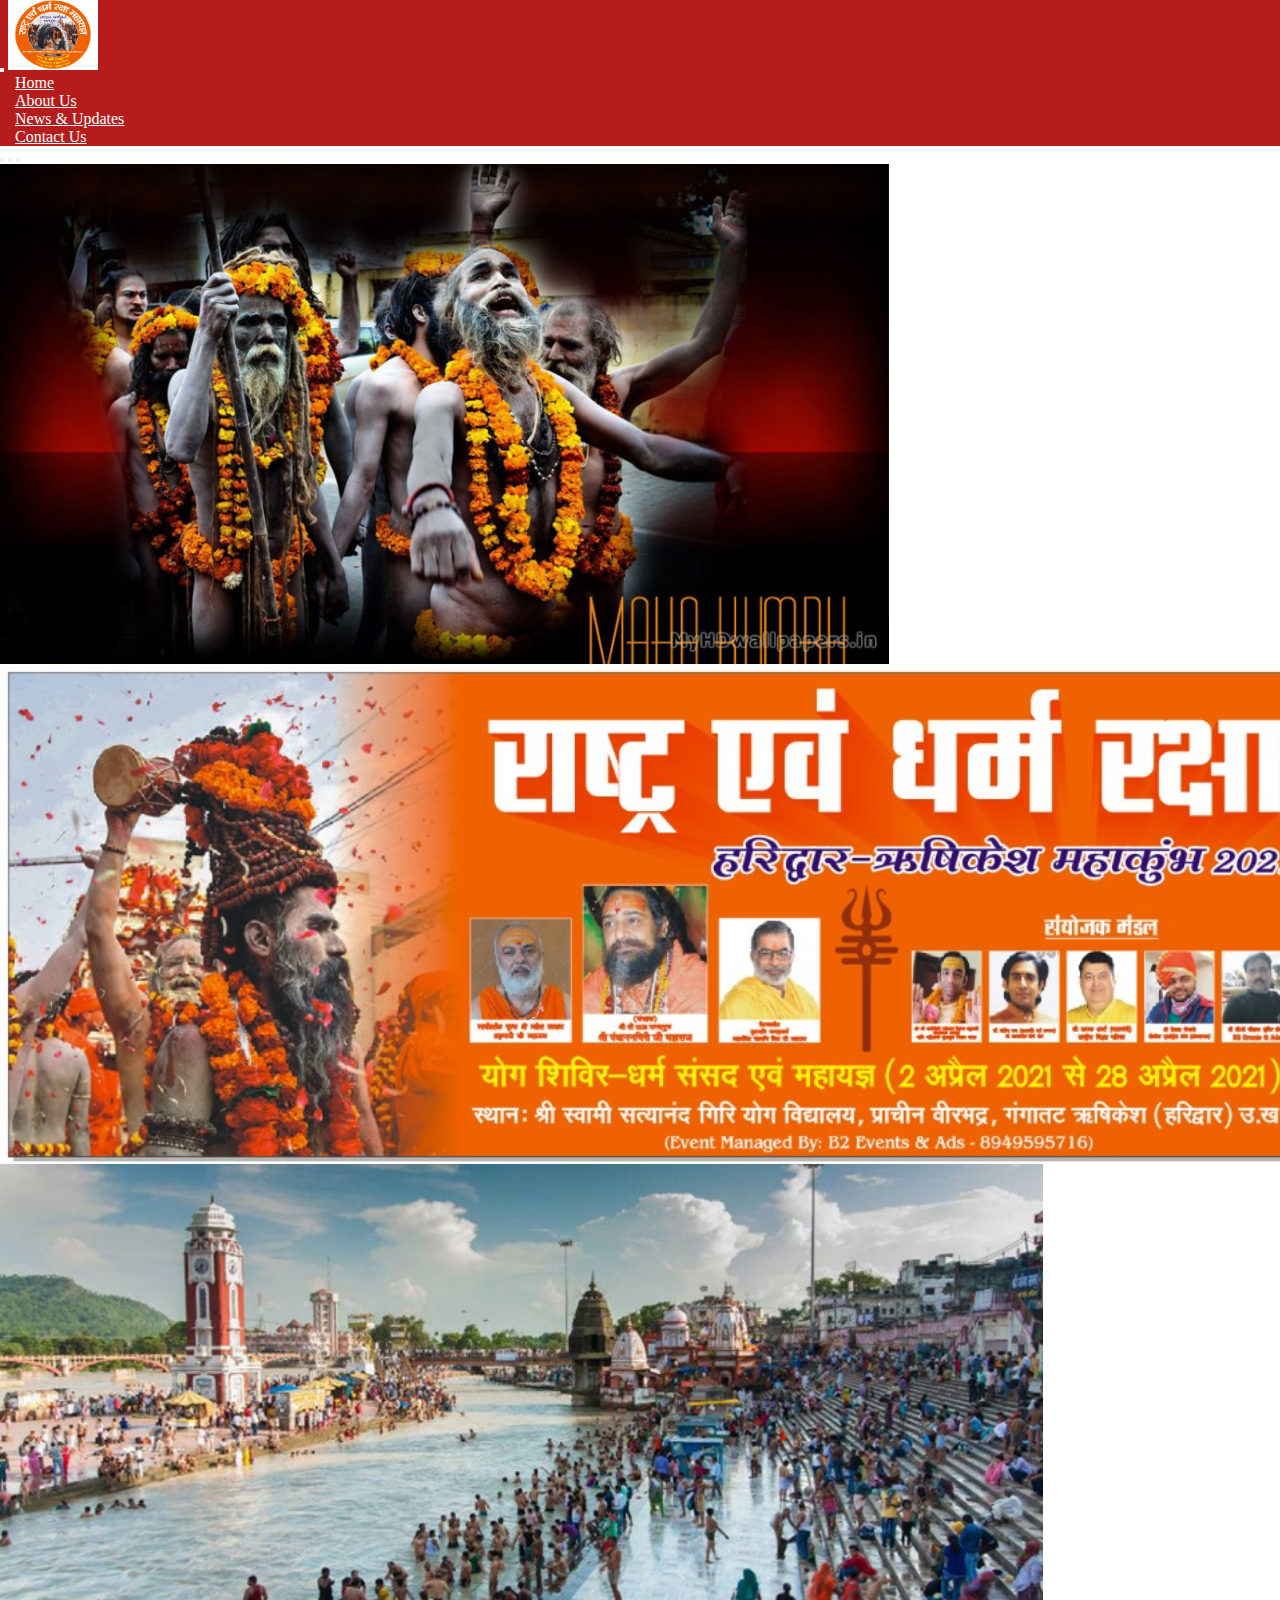
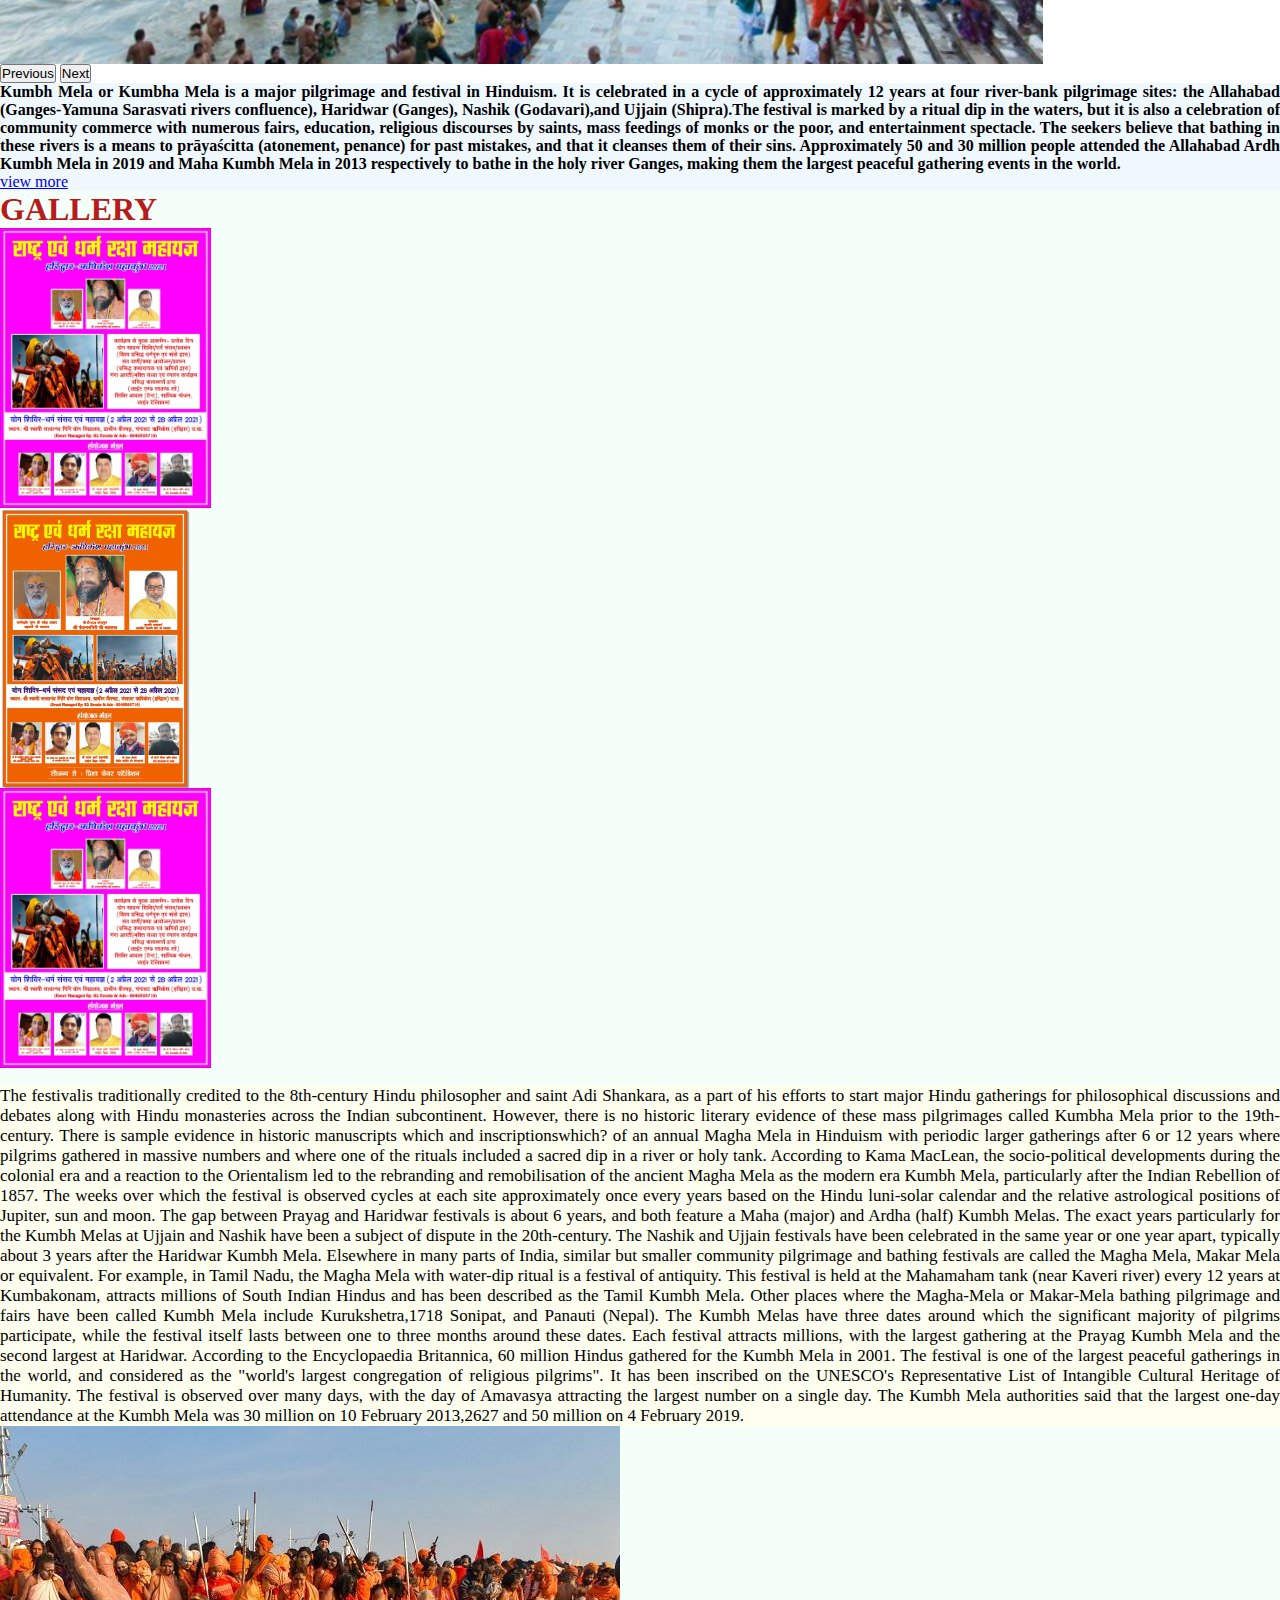
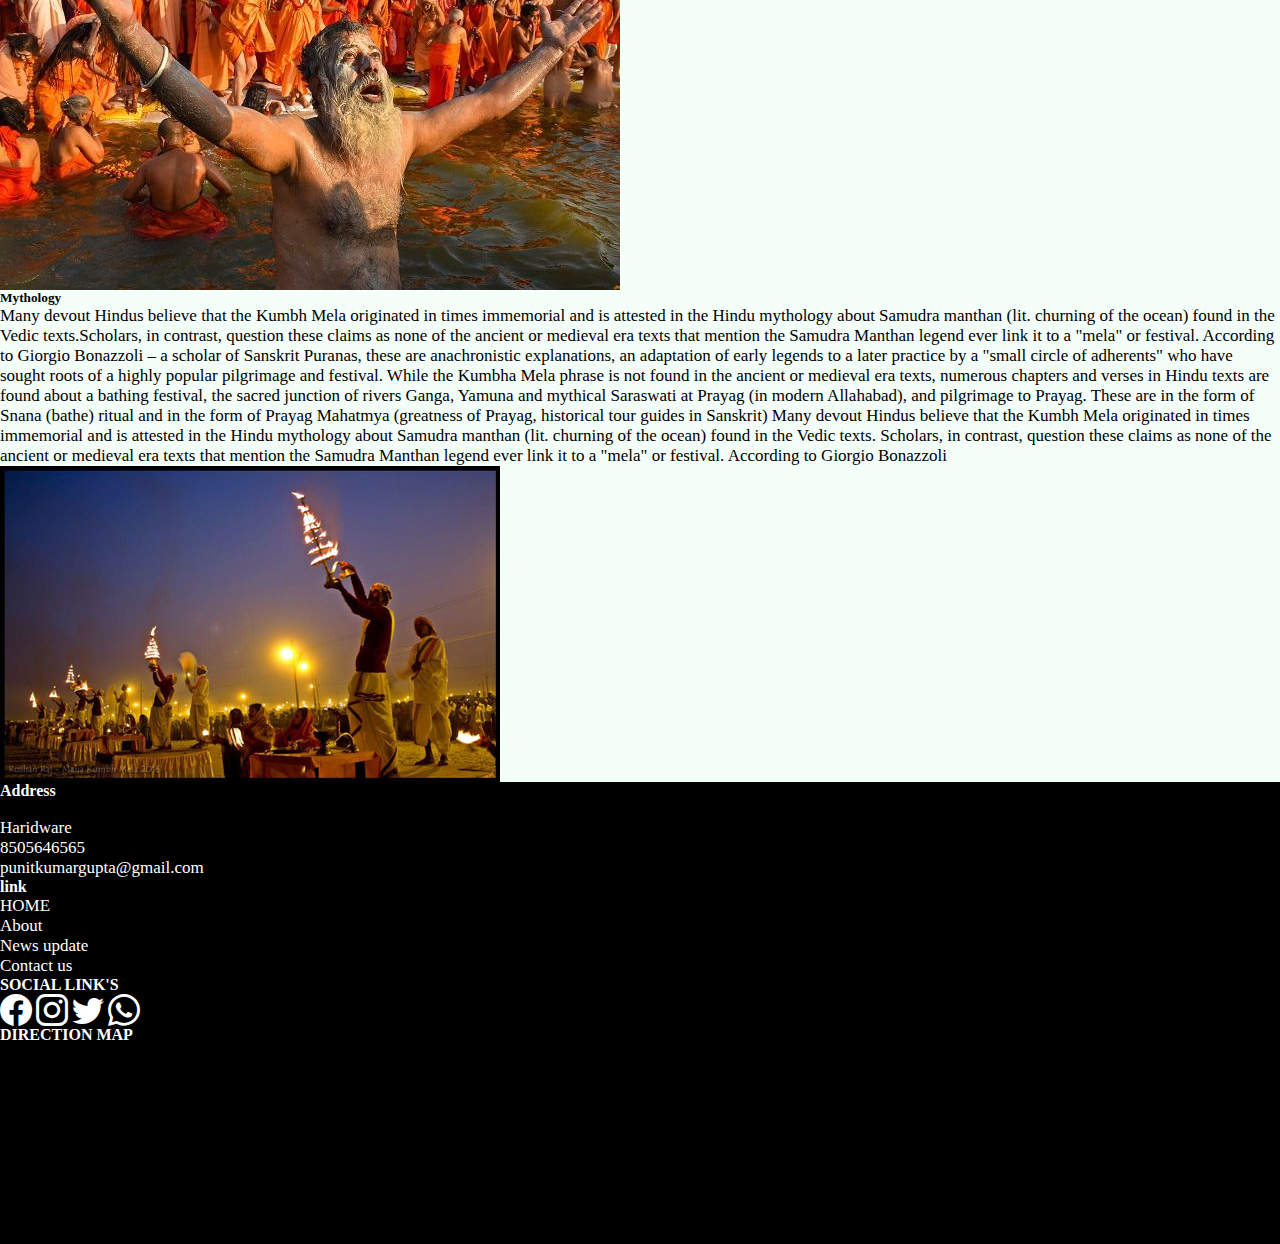
<file: Kumbh/index.html>
<html>
	<head>
		<meta name="viewport" content="width=device-width, initial-scale=1.0">
		<!--Bootstrap cdn link -->
		<link href="https://cdn.jsdelivr.net/npm/bootstrap@5.0.0-beta3/dist/css/bootstrap.min.css" rel="stylesheet" integrity="sha384-eOJMYsd53ii+scO/bJGFsiCZc+5NDVN2yr8+0RDqr0Ql0h+rP48ckxlpbzKgwra6" crossorigin="anonymous">
		<script src="https://cdn.jsdelivr.net/npm/bootstrap@5.0.0-beta3/dist/js/bootstrap.bundle.min.js" integrity="sha384-JEW9xMcG8R+pH31jmWH6WWP0WintQrMb4s7ZOdauHnUtxwoG2vI5DkLtS3qm9Ekf" crossorigin="anonymous"></script>
		<link rel="stylesheet"href="https://cdn.jsdelivr.net/npm/bootstrap-icons@1.4.1/font/bootstrap-icons.css">
		<!-- -->
		<!--external css link-->
			<link href="kumbh.css"rel="stylesheet"text="text/css">
		<!-- -->
	</head>
	<body>
		<nav class="navbar navbar-expand-lg navbar-dark topnav">
			<div class="container-fluid">
				<button class="navbar-toggler" type="button" data-bs-toggle="collapse" data-bs-target="#navbarSupportedContent" aria-controls="navbarSupportedContent" aria-expanded="false" aria-label="Toggle navigation">
						<span class="navbar-toggler-icon white"></span>
					</button>
				<a class="navbar-brand" href="#"><img src="16.jpg"height="70"width="90"></a>
				<div class="collapse navbar-collapse navbar-right"id="navbarSupportedContent">
					<ul class="navbar-nav ms-auto mb-2 mb-lg-0">
						<li class="nav-item">
							<a class="nav-link active" aria-current="page" href="index.html">Home</a>
						</li>
						<li class="nav-item">
							<a class="nav-link active" aria-current="page" href="about.html">About Us</a>
						</li>
						<li class="nav-item text-danger">
							<a class="nav-link active" aria-current="page" href="news.html">News & Updates</a>
						</li>
						<li class="nav-item">
							<a class="nav-link active" aria-current="page" href="contact.html">Contact Us</a>
						</li>
					</ul>
				</div>
			</div>
		</nav>
		<header>
		</header>
		
		<main>
			<div id="carouselExampleControls" class="carousel slide" data-bs-ride="carousel">
				 <div class="carousel-indicators">
					<button type="button" data-bs-target="#carouselExampleIndicators" data-bs-slide-to="0" class="active" aria-current="true" aria-label="Slide 1"></button>
					<button type="button" data-bs-target="#carouselExampleIndicators" data-bs-slide-to="1" aria-label="Slide 2"></button>
					<button type="button" data-bs-target="#carouselExampleIndicators" data-bs-slide-to="2" aria-label="Slide 3"></button>
				</div>
				<div class="carousel-inner   background">
					<div class="carousel-item active">
						<img src="kumbhimage/14.jpg" class="d-block w-100" alt="..." style="height:500px;">
					</div>
					<div class="carousel-item">
						<img src="kumbhimage/18.jpg" class="d-block w-100" alt="..." style="height:500px;">
					</div>
					<div class="carousel-item">
						<img src="kumbhimage/kum3.jpg" class="d-block w-100" alt="..." style="height:500px;">
					</div>
			
				</div>
			  <button class="carousel-control-prev" type="button" data-bs-target="#carouselExampleControls" data-bs-slide="prev">
				<span class="carousel-control-prev-icon" aria-hidden="true"></span>
				<span class="visually-hidden">Previous</span>
			  </button>
			  <button class="carousel-control-next" type="button" data-bs-target="#carouselExampleControls" data-bs-slide="next">
				<span class="carousel-control-next-icon" aria-hidden="true"></span>
				<span class="visually-hidden">Next</span>
			  </button>
			</div>
				<div class="section" style="background-color:AliceBlue">
					<div class="container"style=" text-align:justify;">
						
						<b>Kumbh Mela or Kumbha Mela is a major pilgrimage and festival in Hinduism. It is celebrated in a cycle of approximately 12 years at four river-bank pilgrimage sites: the Allahabad (Ganges-Yamuna Sarasvati rivers confluence), Haridwar (Ganges), Nashik 
						(Godavari),and Ujjain (Shipra).The festival is marked by a ritual dip in the waters, but it is also a celebration of community commerce with numerous fairs, education, religious discourses by saints, mass feedings of monks or the poor, and entertainment spectacle. The seekers believe that bathing in these rivers is a means to prāyaścitta (atonement, penance) for past mistakes, and that it cleanses them of their sins. Approximately 50 and 30 million people attended the Allahabad Ardh Kumbh Mela in 2019 and Maha Kumbh Mela in 2013 respectively to bathe in the holy river Ganges, making them the largest peaceful gathering events in the world.
						</b>
						<div>
							<a class="btn btn-danger btn-small"href="about.html">view more</a>
						</div>	
					</div>
				</div>
				</div>
				<div class="section"style="background-color:#F5FFFA;">
					<div class="container">
						<h1 class="text">GALLERY</h1>
				</div>
				<div class="section"style="background-color:#F5FFFA;">
					<div class="container">
						<div class="row">						
							<div class="col-lg">
									<img src="kumbhimage/15.jpg" class=" w-100  responsive-img" alt="..." style="height:280px">
										
							</div>
							<div class="col-lg">
									<img src="kumbhimage/17.jpg" class=" w-100 responsive-img" alt="..." style="height:280px;">
							</div>
							<div class="col-lg ">
									<img src="kumbhimage/15.jpg" class=" w-100  responsive-img" alt="..." style="height:280px;">
							</div>
						</div>
					</div>
				</div><br>
				<div class="section"style="background-color:#FFFFF0;">
				<div class="container"style=" text-align:justify;">
						<p class="m-4">The festivalis traditionally credited to the 8th-century Hindu philosopher and saint Adi Shankara, 
							as a part of his efforts to start major Hindu gatherings for philosophical discussions and debates along with Hindu monasteries across the 
							Indian subcontinent. However, there is no historic literary evidence of these mass pilgrimages called Kumbha Mela prior to the 19th-century. 
							There is sample evidence in historic manuscripts which and inscriptionswhich? of an annual Magha Mela in Hinduism 
							with periodic larger gatherings after 6 or 12 years where pilgrims gathered in massive numbers and where one of the rituals included a sacred dip in
							a river or holy tank. According to Kama MacLean, the socio-political developments during the colonial era and a reaction to the 
							Orientalism led to the rebranding and remobilisation of the ancient Magha Mela as the modern era Kumbh Mela, 
							particularly after the Indian Rebellion of 1857. The weeks over which the festival is observed cycles at each 
							site approximately once every 
							years based on the Hindu luni-solar calendar and the relative astrological positions of Jupiter, 
							sun and moon. The gap between Prayag and Haridwar festivals is about 6 years, and both feature a Maha (major) and Ardha (half) Kumbh Melas. 
							The exact years particularly for the Kumbh Melas at Ujjain and Nashik have been a subject of dispute in the 20th-century. 
							The Nashik and Ujjain festivals have been celebrated in the same year or one year apart, typically about 3 years after 
							the Haridwar Kumbh Mela. Elsewhere in many parts of India, similar but smaller community pilgrimage and bathing festivals are called the Magha Mela, 
							Makar Mela or equivalent. For example, in Tamil Nadu, the Magha Mela with water-dip ritual is a festival of antiquity. 
							This festival is held at the Mahamaham tank (near Kaveri river) every 12 years at Kumbakonam, 
							attracts millions of South Indian Hindus and has been described as the Tamil Kumbh Mela.
							Other places where the Magha-Mela or Makar-Mela bathing pilgrimage and fairs have been called Kumbh Mela include Kurukshetra,1718 Sonipat, and Panauti (Nepal).
							The Kumbh Melas have three dates around which the significant majority of pilgrims participate, while the festival itself lasts between one to three months around these dates. Each festival attracts millions, with the largest gathering at the Prayag Kumbh Mela and the second largest at Haridwar. According to the Encyclopaedia Britannica, 60 million Hindus gathered for the Kumbh Mela in 2001. The festival is one of the largest peaceful gatherings in the world, and considered as the "world's largest congregation of religious pilgrims". It has been inscribed on the UNESCO's Representative List of Intangible Cultural Heritage of Humanity. The festival is observed over many days, with the day of Amavasya attracting the largest number on a single day. The Kumbh Mela authorities said that the largest one-day attendance at the Kumbh Mela was 30 million on 10 February 2013,2627 and 50 million on 4 February 2019.										
						</p>					
				</div>
			</div>	
				<div class="section"style="background-color:#F5FFFA;">
					<div class="container-fluid">
						<div class="row">
							<div class="col-lg">
								<img src="kumbhimage/kum12.jpg" class="responsive h-100  w-100"alt="...">
							</div>	
							<div class="col-lg">
								<h5 class="m-4">Mythology</h5>
								<p class="m-4">Many devout Hindus believe that the Kumbh Mela originated in times immemorial and is attested in the Hindu mythology about Samudra manthan (lit. churning of the ocean) found in the Vedic texts.Scholars, in contrast, question these claims as none of the ancient or medieval era texts that mention the Samudra Manthan legend ever link it to a "mela" or festival. According to Giorgio Bonazzoli – a scholar of Sanskrit Puranas, these are anachronistic explanations, an adaptation of early legends to a later practice by a "small circle of adherents" who have sought roots of a highly popular pilgrimage and festival.
									While the Kumbha Mela phrase is not found in the ancient or medieval era texts, numerous chapters and verses in Hindu texts are found about a bathing festival, the sacred junction of rivers Ganga, Yamuna and mythical Saraswati at Prayag (in modern Allahabad), and pilgrimage to Prayag. These are in the form of Snana (bathe) ritual and in the form of Prayag Mahatmya (greatness of Prayag, historical tour guides in Sanskrit)					
									Many devout Hindus believe that the Kumbh Mela originated in times immemorial and is attested in the Hindu mythology about Samudra manthan (lit. churning of the ocean) found in the Vedic texts. Scholars, in contrast, question these claims as none of the ancient or medieval era texts that mention the Samudra Manthan legend ever link it to a "mela" or festival. According to Giorgio Bonazzoli
								</p>
							</div>
						</div>
					</div>
				</div>	
					<img src="kumbhimage/kumbh-mela.jpg" class="responsive h-100 w-100" alt="...">
		</main>
		<footer  style="background-color:black;">	
						
						<div class="container">
								<div class="row">
									<div class=" col-sm-3">
										
											<h4>Address</h4><br>
											<p class="text-white"><a href="#">Haridware</a></p>								
											<p class="text-white"><a href="#">8505646565</a></p>
											<p class="text-white"><a href="#">punitkumargupta@gmail.com</a></p> 
											
									</div>
									<div class=" col-sm-3">
											<h4>link</h4>
											<p><a href="index.html">HOME</a></p>
											<p><a href="about.html">About</a></p>
											<p><a href="news.html">News update</a></p>
											<p><a href="contact.html">Contact us</a></p>
									</div>		
									<div class=" col-sm-3">
										<h4>SOCIAL LINK'S</h4>
										 <i class="bi-facebook" style="font-size: 2rem;color:white;"></i>
										<i class="bi-instagram" style="font-size: 2rem;color:white;"></i>
										 <i class="bi-twitter" style="font-size: 2rem;color:white;"></i>
										  <i class="bi-whatsapp" style="font-size: 2rem;color:white;"></i>
									</div>
									<div class=" col-sm-3">
										<h4>DIRECTION MAP</h4>
									<iframe src="https://www.google.com/maps/embed?pb=!1m18!1m12!1m3!1d3670808.5058388566!2d90.61313655758282!3d26.040951891653165!2m3!1f0!2f0!3f0!3m2!1i1024!2i768!4f13.1!3m3!1m2!1s0x374516c94c312d63%3A0xd11a73bb736719fb!2sAssam!5e0!3m2!1sen!2sin!4v1617873681641!5m2!1sen!2sin" width="200" height="200" style="border:0;" allowfullscreen="" loading="lazy"></iframe>
									</div>
								</div>	
							</div>
							
						
					<!-- -->
		</footer>		
	</body>
</html>
</file>
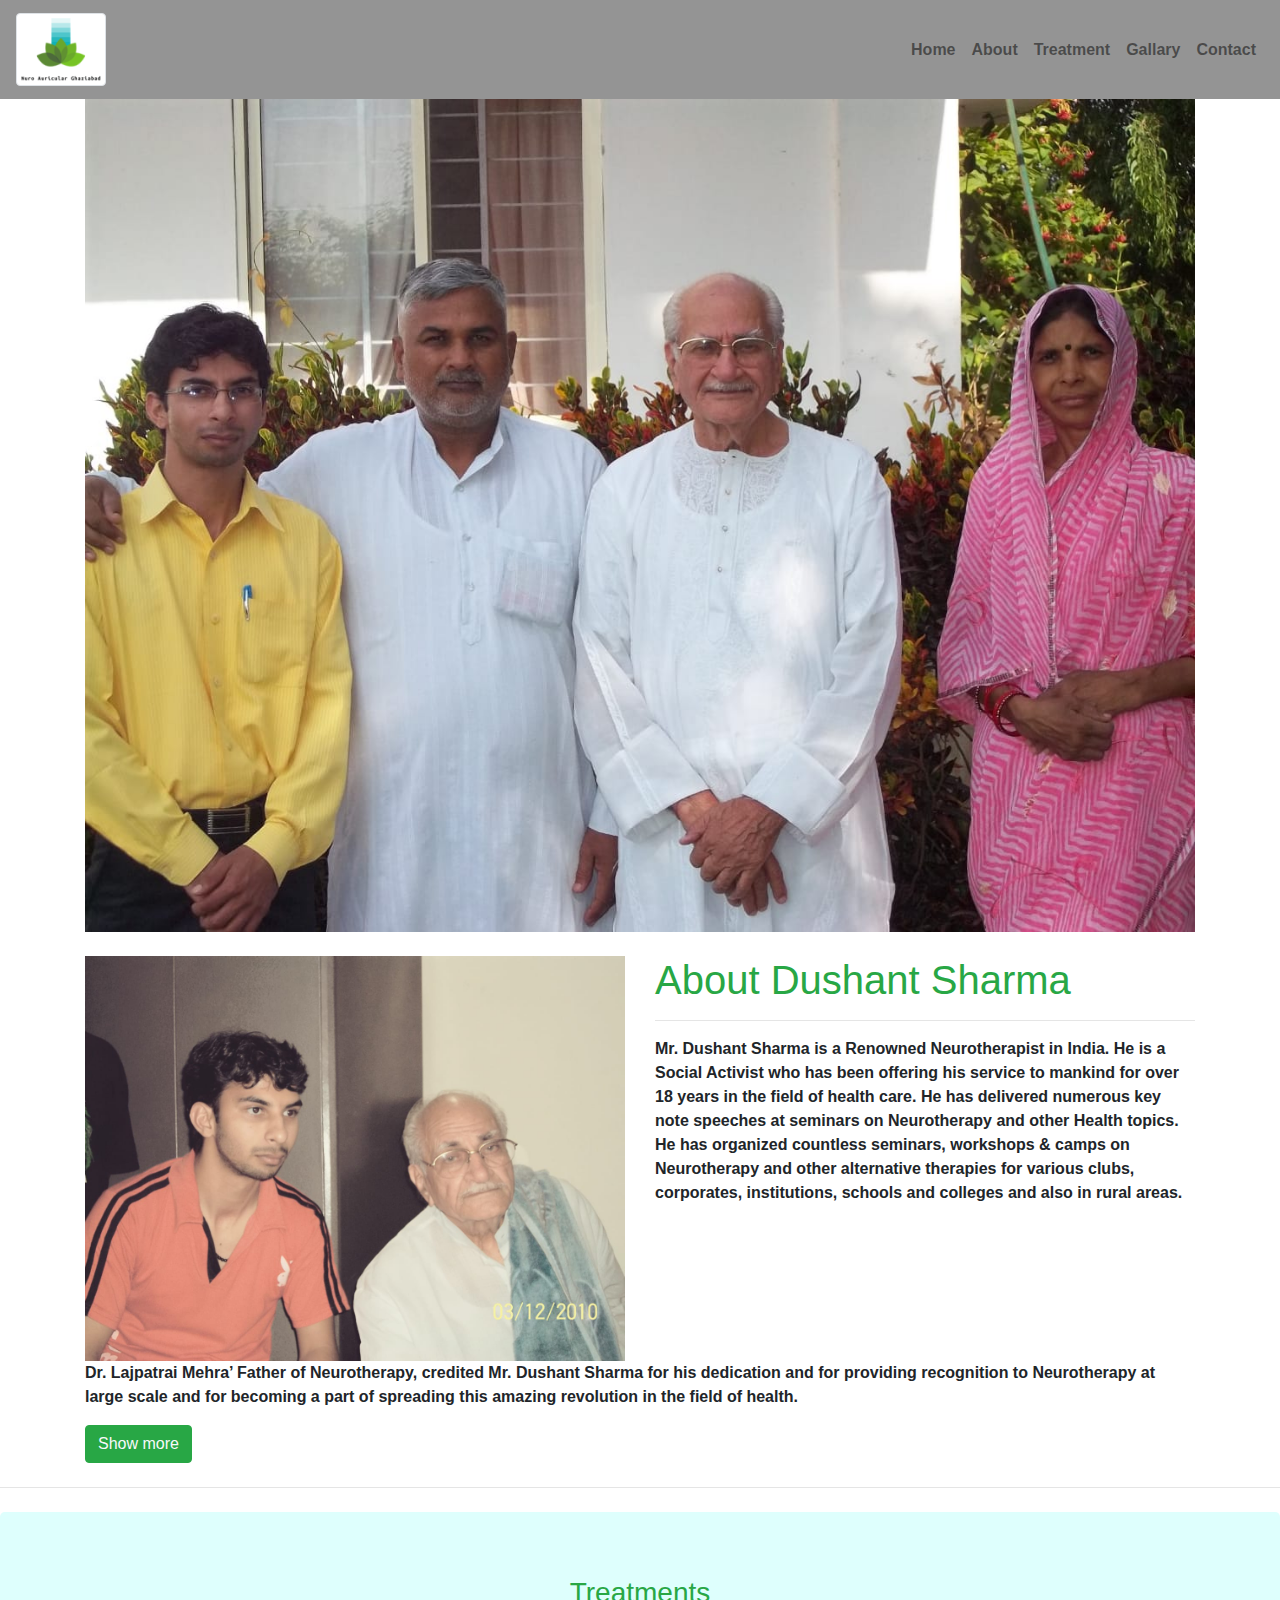
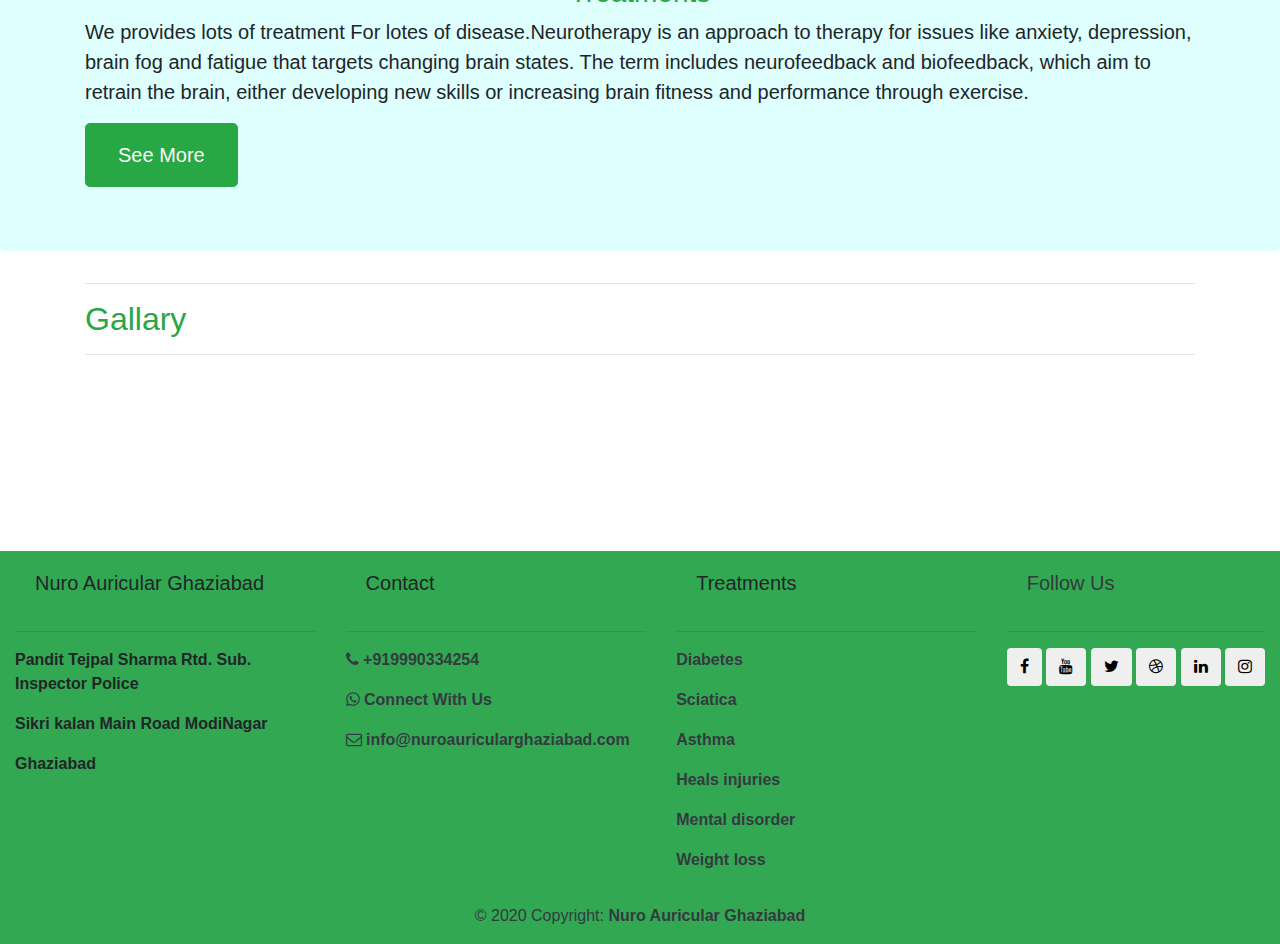
<file: doctor/about.html>
<!Doctype Html>
<html>
     <head>
	 <meta charset="utf-8">
	  <meta http-equiv="X-UA-Compatible" content="IE=edge">
	     <title> NuroTherapy </title>
		 
         <meta name="viewport" content="width=device-width, initial-scale=1">
	
		 <link rel="stylesheet" href="https://maxcdn.bootstrapcdn.com/bootstrap/4.0.0/css/bootstrap.min.css" integrity="sha384-Gn5384xqQ1aoWXA+058RXPxPg6fy4IWvTNh0E263XmFcJlSAwiGgFAW/dAiS6JXm" crossorigin="anonymous">
	      <link rel="stylesheet" href="https://stackpath.bootstrapcdn.com/font-awesome/4.7.0/css/font-awesome.min.css">
		 <link rel="apple-touch-icon" sizes="180x180" href="images/favicon.png">
		      <link rel="icon" type="image/png" sizes="32x32"href="images/favicon.png">
		      <link rel="icon" type="image/png" sizes="16x16" href="images/favicon.png">
		  
		  <link rel="stylesheet" href="min.css">
		  <style>
		     
         
		  
		
		
       
    
    

		  </style>
		  
		  </head>
		  <nav class="navbar navbar-expand-lg navbar-light sticky-top  topnav" >
				 <a class="navbar-brand" href="#"><img class="img-thumbnail" src="images/logo/logo_transparent.png"></a>
				  <button class="navbar-toggler" type="button" data-toggle="collapse" data-target="#main_nav">
					<span class="navbar-toggler-icon"></span>
				  </button>
				  <div class="collapse navbar-collapse " id="main_nav">
				<ul class="navbar-nav ml-auto">
					<li class="nav-item "> <a class="nav-link font-weight-bold" href="index.html">Home </a> </li>
					<li class="nav-item"><a class="nav-link font-weight-bold" href="about.html"> About </a></li>
					
					<li class="nav-item dropdown" >
					   <a class="nav-link font-weight-bold  " href="#" data-toggle="dropdown">Treatment </a>
						<ul class="dropdown-menu dropdown-menu-right" style="background-color:#f0fcf6;">
						       
							<li><a class="dropdown-item font-weight-bold " href="nurotherapy.html" >Neurotherapy </a></li>
							
							<li><a class="dropdown-item font-weight-bold" href="auricular.html">Auricular Therapy </a></li>
							<li><a class="dropdown-item font-weight-bold" href="sujok.html">Sujok Therapy</a></li>
						</ul>
					</li>
					<li class="nav-item"><a class="nav-link font-weight-bold" href="Gallary.html">Gallary</a></li>
					<li class="nav-item"><a class="nav-link font-weight-bold" href="contact.html"> Contact </a></li>
				</ul>
				  </div> 
		</nav>
		<!--image-->
		 <div class="container">
		     <img class="img-fluid image" src="images/about-page.jpeg">
         		 
			 <div class="overlay">
			 <h3 class="text-Success text-center" style="padding:20px; color:#32a852;" >Dushant Sharma</h3>
			 
			 <p class="text" style=" padding:15px; color:red; padding-top:0; margin-left:12px;">Mr. Sharma is a Renowned Neurotherapist in India. He is a Social Activist who has been offering his service to mankind for over 18 years in the field of health care.

                      He has delivered numerous key note speeches at seminars on Neurotherapy and other Health topics. He has organized countless seminars, workshops & camps on Neurotherapy and other alternative therapies for various clubs, corporates, institutions, schools and colleges and also in rural areas.</p>
			 </div>
         </div>
		 <br>
		 <!--text with image-->
		 <div class="container">   
		     <div class="row">
			     <div class="col-sm">
				     <img class="img-fluid" src="images/about.jpeg">
				 </div>
				 <div class="col-sm">
				     <h1 class="text-success"> About Dushant Sharma</h1>
					 <hr>
					 <p class="font-weight-bold">Mr. Dushant Sharma is a Renowned Neurotherapist in India. He is a Social Activist who has been offering his service to mankind for over 18 years in the field of health care.

                         He has delivered numerous key note speeches at seminars on Neurotherapy and other Health topics. He has organized countless seminars, workshops & camps on Neurotherapy and other alternative therapies for various clubs, corporates, institutions, schools and colleges and also in rural areas.
					</p>
				 </div>
			 </div>
			 <p class="font-weight-bold" >Dr. Lajpatrai Mehra’ Father of Neurotherapy, credited Mr. Dushant Sharma for his dedication and for providing recognition to Neurotherapy at large scale and for becoming a part of spreading this amazing revolution in the field of health.
			 </p>
		     <p class="font-weight-bold collapse" id="block-id">
			 Mr.Dushant Sharma set a pattern on how a human body can be kept healthy without medicines, by using different alternative therapies, so that the patients suffering from chronic diseases who has no cure and getting detoriated gradually day by day, can be given relief with this alternative therapies.

 

				He is well trained to manage all kind of chronic diseases without medicines and has various Neurotherapy techniques to treat the critical illness in natural way and has proven miraculous results on thousands of patients.

				 

				He also learned Yoga, ,Naturopathy, Nutritional Study, Massage, etc, so that he could give more additional relief and benefit to his patients, and specially to the mentally retarted children.

				 

				Mr. Dushant Sharma learned Neurotherapy in 2000. He worked with different NGO’S like Sewa Bharti, Red Cross, Bharat Vikas Parishad, Special children Education School’s, Pehel and many other social NGO’S. He organized many Neurotherapy awareness camps in all over Punjab.

				 

				For 8 years he gave Neurotherapy treatments to mentally retarted children. Approximately he treated 1,000 children, and helped them disolving their dependency on their parents.

				 

				In addition, he had extraordinary success in bringing a substantial improvement in the quality of life of children with various disorders branded as ‘ incurable’. This list includes Mental retardation, Down syndrome, Cerebral palsy, Attention deficiency disorders, Dyslexia, Autism, Ataxia, Fits, Depression, Parkinsons disease, Hypothyrolidism, Insomnia, Diabetes, Hypertension, Asthma, etc. Also he had given immense relief to the patients suffering from Cervical pain, Back pain, Knees pain, Digestive disorders, Reproductive disorders, Skin disorders, Obesity,etc. He has also been helpful to the people who want to quit smoking and overcome alcohol addiction.

				 

                 Mr. Dushant Sharma has been featured number of times on the television and newspapers in India. List of patients of Mr. Dushant Sharma includes leading allopathic doctors, judges, various great leaders, business tycoons, NRI’s and many others from various sections of society.</p>
			 <a href="#block-id" class="btn btn-success  navbar-custom" data-toggle="collapse" aria-expanded="false" aria-controls="block-id">
					 <div class="collapsed text-light ">
					 Show more
					 </div>
					 <div class="expanded text-light">
					 Show Less
					 </div>
            </a>		
		</div>
         <hr class="my-4">		
	   
         <div class="jumbotron"	style="background-color:#defffd;">
		     <div class="container">
		         <h3 class="text-success text-center">  Treatments </h3>
				 <p class="lead"> We provides lots of treatment For lotes of disease.Neurotherapy is an approach to therapy for issues like anxiety, depression, brain fog and fatigue that targets changing brain states. The term includes neurofeedback and biofeedback, which aim to retrain the brain, either developing new skills or increasing brain fitness and performance through exercise. </p>
				  <button type="button " class="btn btn-lg btn-success "><a class="nav-link text-light" href="Deasese.html">See More </a></button>
		     </div>
         </div>	
         		 
	     	 
		 
  <div class="container">
     <hr>

    <h2 class="text-success">Gallary</h2>
	<hr>
    <div class="row">
      <div class="col-md-3"><img class="block" data-move-x="-500px" data-rotate="90deg" src="images/nuro1.jpg" ></div>
      <div class="col-md-3"><img class="block" data-move-y="200px" data-move-x="-200px" data-rotate="45deg" src="images/nuro1.jpg" ></div>
      <div class="col-md-3"><img class="block" data-move-y="200px" data-move-x="200px" data-rotate="-45deg" src="images/nuro1.jpg" ></div>
      <div class="col-md-3"><img class="block" data-move-x="500px" data-rotate="-90deg" src="images/nuro1.jpg" ></div>
    </div>
   
    
  </div>
		
		
		
		
		
		
		
		
		
		
		
		
		
		
		
		
		
		
		
		
		
		
		
		
		
		
		 <!--footer-->
	      <footer class="page-footer" style="background-color:#32a852;">
		     <div class="container-fluid"> 
			     <div class="row">
				     <div class="col-sm">
					     
					     <h5 class="card-body"> Nuro Auricular Ghaziabad</h5><hr>
						 <p class="card-text font-weight-bold">Pandit Tejpal Sharma Rtd. Sub. Inspector Police</p>
						 <p class="card-text font-weight-bold">Sikri kalan Main Road ModiNagar</p>
						 <p class="card-text font-weight-bold">Ghaziabad</p>
					     
					 </div>	 
					 <div class="col-sm">
					     <h5 class="card-body">Contact</h5><hr>
						 <p class="text-dark"><i class="fa fa-phone" aria-hidden="true"></i>
                         <a  class="text-dark font-weight-bold" href="tel:+919555235110">+919990334254</a>    
                       </p>
					  <p class="text-dark font-weight-bold"><i class="fa fa-whatsapp" aria-hidden="true"></i> <a class="text-dark" href="https://wa.me/9990334254?text=Hello">Connect With Us</a>
                     </p>
				     <p class="text-dark font-weight-bold"> <i class="fa fa-envelope-o" aria-hidden="true"></i> <a  class="text-dark" href="mailto:info@nuroauricularghaziabad.com">info@nuroauricularghaziabad.com</a></p>
					 </div>
					 
					 <div class="col-sm">
					     <h5 class="card-body">Treatments</h5><hr>
						 <p class="font-weight-bold"><a class="link  text-dark" href="treatment.html">Diabetes</p>
						 <p class="font-weight-bold"><a class="link  text-dark" href="treatment.html">Sciatica</p>
						 <p class="font-weight-bold"><a class="link  text-dark" href="treatment.html">Asthma</p>
						 <p class="font-weight-bold"><a class="link  text-dark" href="treatment.html">Heals injuries</p>
						 <p class="font-weight-bold"><a class="link  text-dark" href="treatment.html">Mental disorder</p>
						 <p class="font-weight-bold"><a class="link  text-dark" href="treatment.html">Weight loss</p>
					 </div>
					 <div class="col-sm">
					     <h5 class="card-body">Follow Us</h5><hr>
						     
					         <div class="footer-social">
					   
						         <div class="template-demo"> <button type="button" class="btn btn-social-icon btn-outline-facebook"><i class="fa fa-facebook"></i></button> <button type="button" class="btn btn-social-icon btn-outline-youtube"><i class="fa fa-youtube"></i></button> <button type="button" class="btn btn-social-icon btn-outline-twitter"><i class="fa fa-twitter"></i></button> <button type="button" class="btn btn-social-icon btn-outline-dribbble"><i class="fa fa-dribbble"></i></button> <button type="button" class="btn btn-social-icon btn-outline-linkedin"><i class="fa fa-linkedin"></i></button> <button type="button" class="btn btn-social-icon btn-outline-instagram"><i class="fa fa-instagram"></i></button> </div>
					  </div>
				 </div>
			 </div>
			 <!-- copy right-->
		      <div class="footer-copyright text-center py-3 text-dark" >© 2020 Copyright:
               <a href="www.vikingsapplication.com" class="text-dark font-weight-bold"> Nuro Auricular Ghaziabad</a>
             </div>
			 
		 </footer>
		      
		 
         <script src="https://code.jquery.com/jquery-3.2.1.slim.min.js" ></script>
			<script src="https://cdnjs.cloudflare.com/ajax/libs/popper.js/1.12.9/umd/popper.min.js" ></script>
			<script src="https://maxcdn.bootstrapcdn.com/bootstrap/4.0.0/js/bootstrap.min.js" ></script>
			<script>
		  $(window).scroll(function()
		  {
		     $('nav').toggleClass('scrolled',$(this).scrollTop() > 100);
		  });
		  </script>
       
		 
		   <script src="https://code.jquery.com/jquery-3.5.1.js" ></script>
         <script src="dist/jquery.smoove.js"></script>
         <script>$('.block').smoove({offset:'40%'});</script>
	
	</body>
</html>
</file>
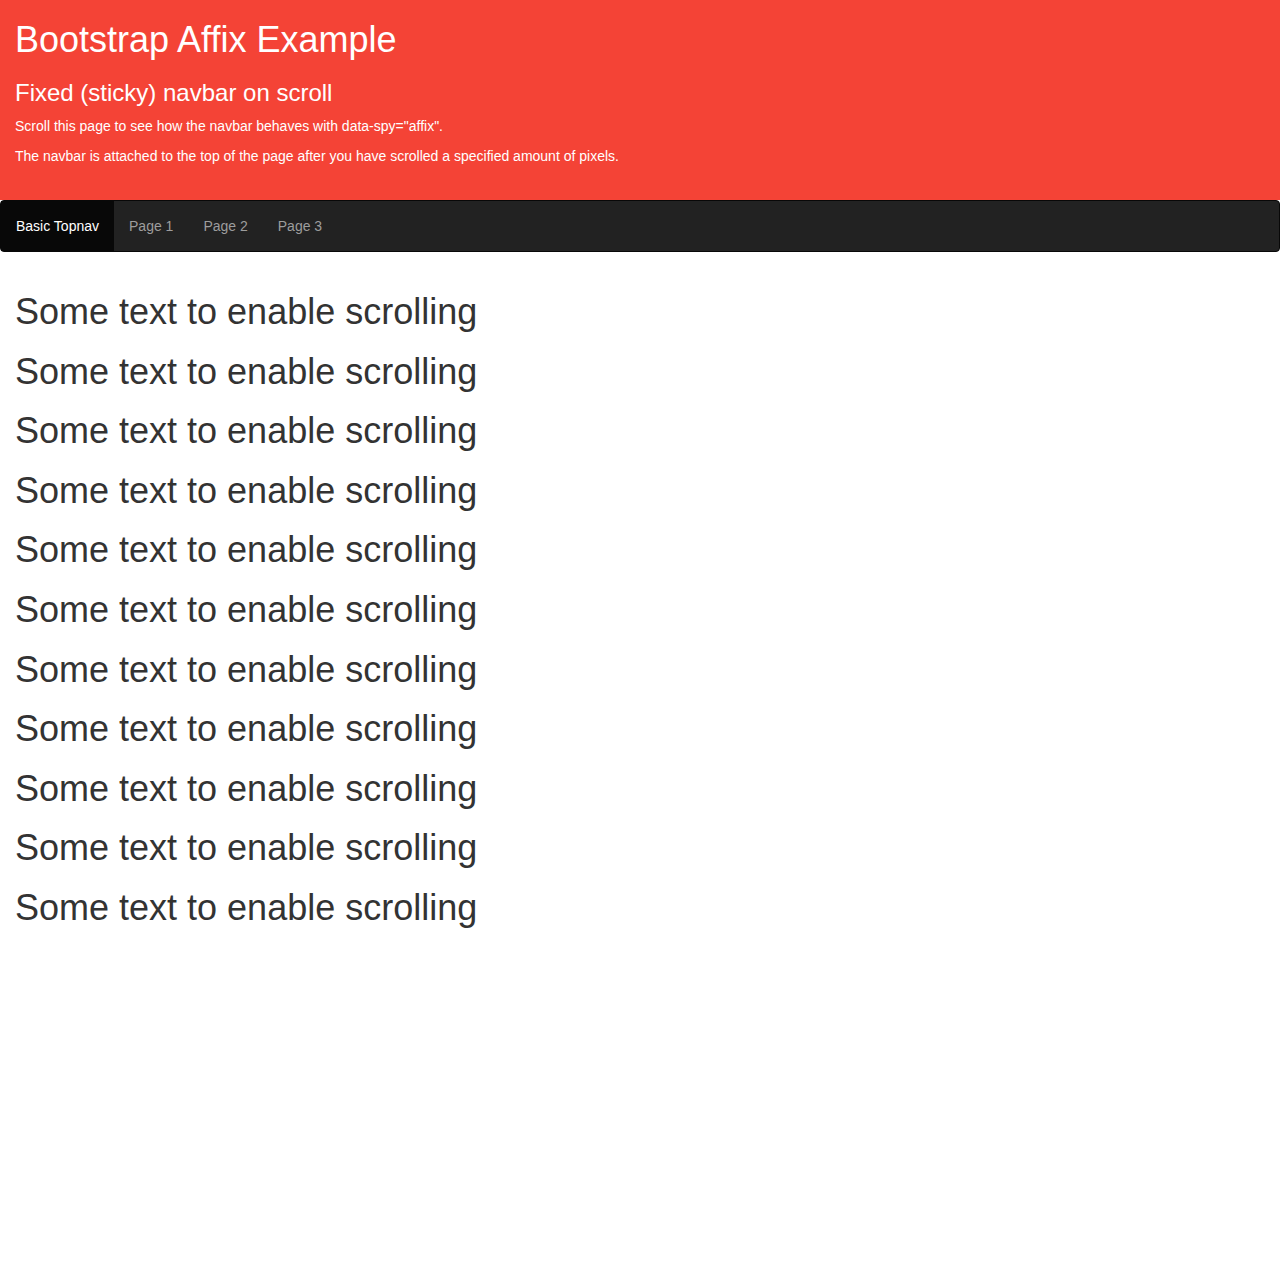
<file: doctor/affix.html>
<!DOCTYPE html>
<html>
<head>
  <title>Bootstrap Example</title>
  <meta charset="utf-8">
  <meta name="viewport" content="width=device-width, initial-scale=1">
  <link rel="stylesheet" href="https://maxcdn.bootstrapcdn.com/bootstrap/3.4.1/css/bootstrap.min.css">
  <script src="https://ajax.googleapis.com/ajax/libs/jquery/3.5.1/jquery.min.js"></script>
  <script src="https://maxcdn.bootstrapcdn.com/bootstrap/3.4.1/js/bootstrap.min.js"></script>
  <style>
  /* Note: Try to remove the following lines to see the effect of CSS positioning */
  .affix {
    top: 0;
    width: 100%;
    z-index: 9999 !important;
  }

  .affix + .container-fluid {
    padding-top: 70px;
  }
  </style>
</head>
<body>

<div class="container-fluid" style="background-color:#F44336;color:#fff;height:200px;">
  <h1>Bootstrap Affix Example</h1>
  <h3>Fixed (sticky) navbar on scroll</h3>
  <p>Scroll this page to see how the navbar behaves with data-spy="affix".</p>
  <p>The navbar is attached to the top of the page after you have scrolled a specified amount of pixels.</p>
</div>

<nav class="navbar navbar-inverse" data-spy="affix" data-offset-top="197">
  <ul class="nav navbar-nav">
    <li class="active"><a href="#">Basic Topnav</a></li>
    <li><a href="#">Page 1</a></li>
    <li><a href="#">Page 2</a></li>
    <li><a href="#">Page 3</a></li>
  </ul>
</nav>

<div class="container-fluid" style="height:1000px">
  <h1>Some text to enable scrolling</h1>
  <h1>Some text to enable scrolling</h1>
  <h1>Some text to enable scrolling</h1>
  <h1>Some text to enable scrolling</h1>
  <h1>Some text to enable scrolling</h1>
  <h1>Some text to enable scrolling</h1>
  <h1>Some text to enable scrolling</h1>
  <h1>Some text to enable scrolling</h1>
  <h1>Some text to enable scrolling</h1>
  <h1>Some text to enable scrolling</h1>
  <h1>Some text to enable scrolling</h1>
</div>

</body>
</html>
</file>
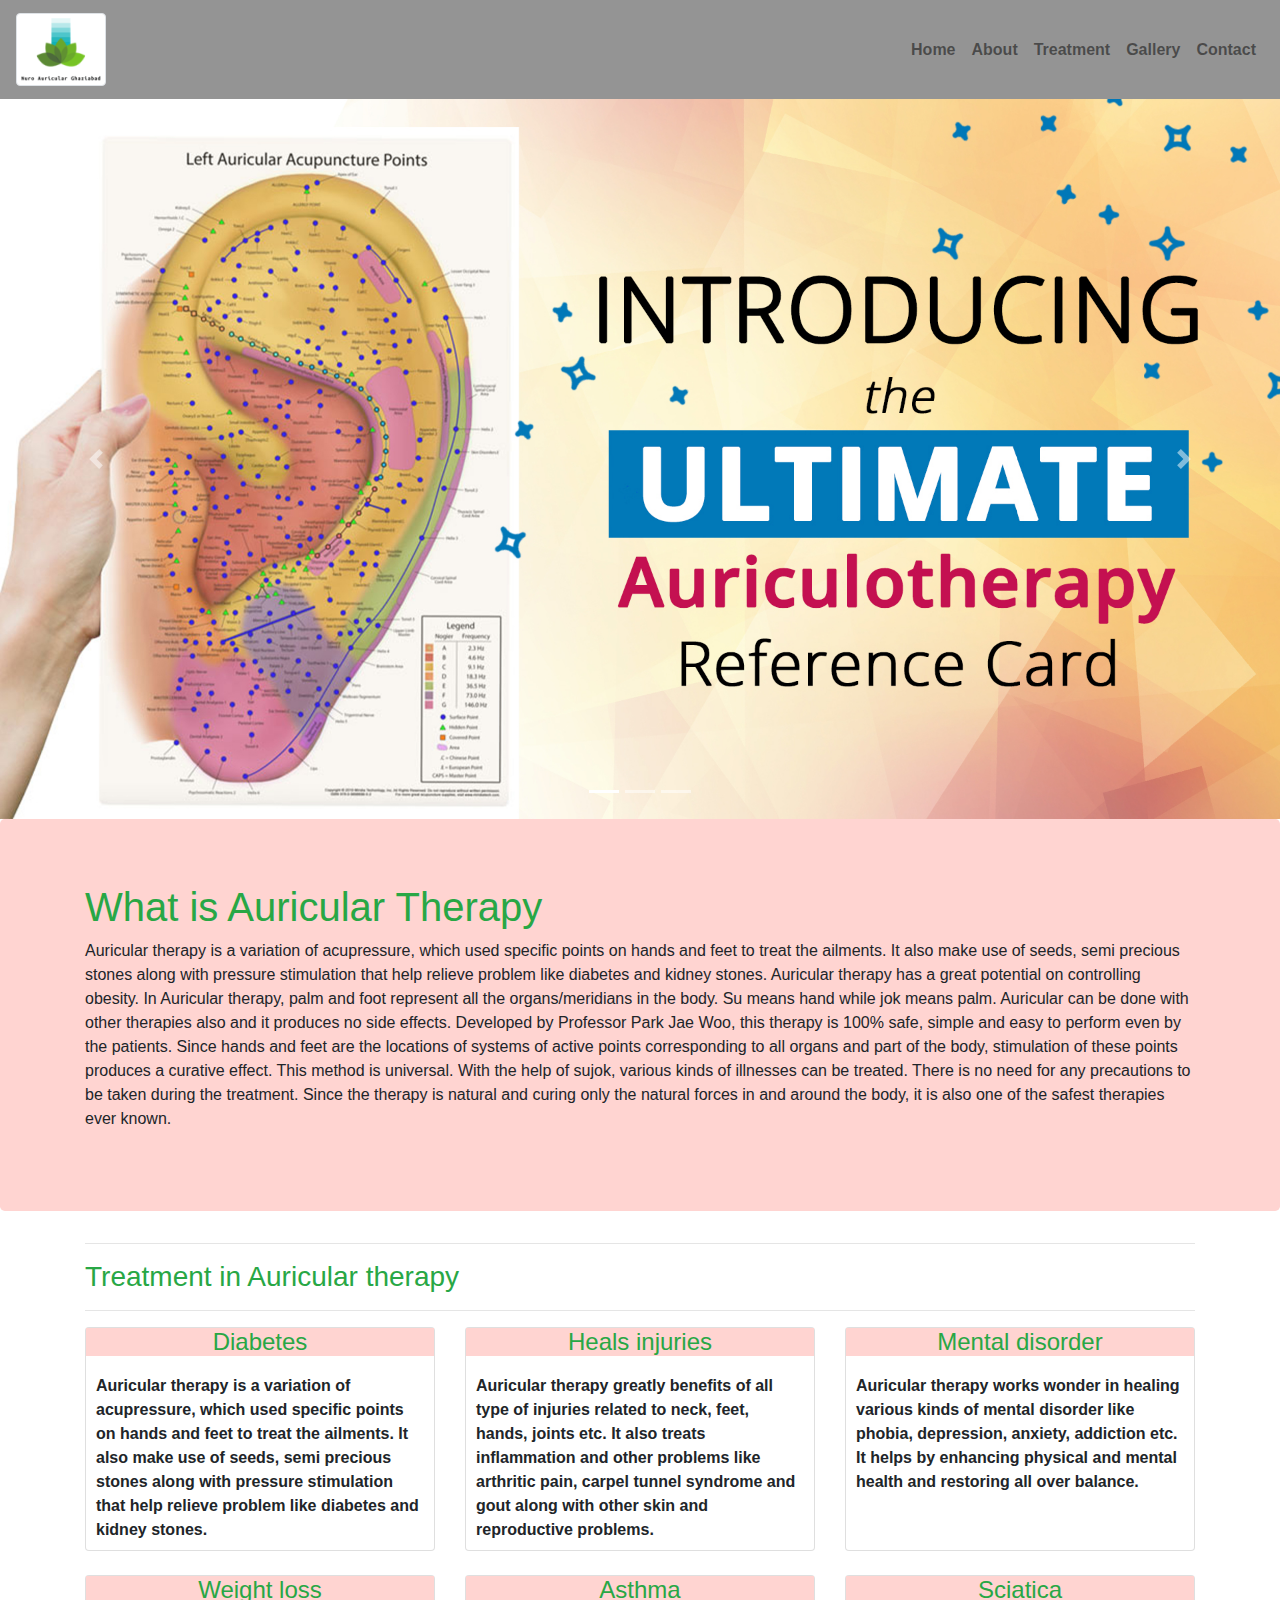
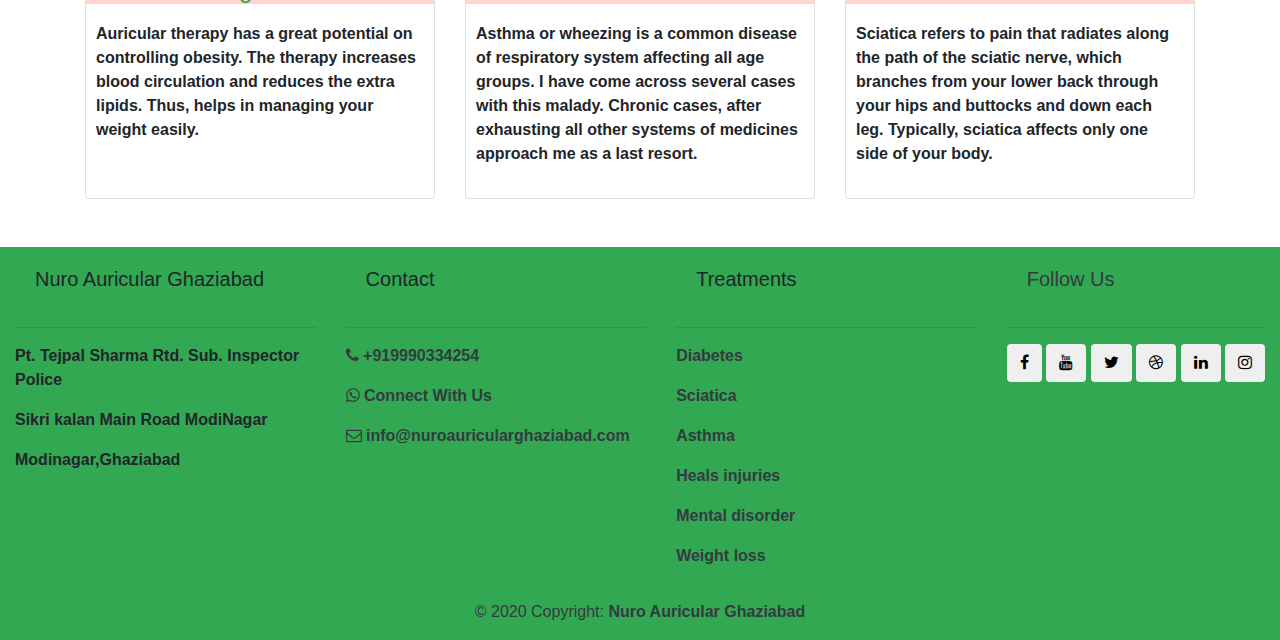
<file: doctor/auricular.html>
<!Doctype Html>
<html>
     <head>
	 <meta charset="utf-8">
	     <title> NuroTherapy </title>
		 
         <meta name="viewport" content="width=device-width, initial-scale=1">
	
		 <link rel="stylesheet" href="https://maxcdn.bootstrapcdn.com/bootstrap/4.0.0/css/bootstrap.min.css" integrity="sha384-Gn5384xqQ1aoWXA+058RXPxPg6fy4IWvTNh0E263XmFcJlSAwiGgFAW/dAiS6JXm" crossorigin="anonymous">
	      <link rel="stylesheet" href="https://stackpath.bootstrapcdn.com/font-awesome/4.7.0/css/font-awesome.min.css">
		 <link rel="apple-touch-icon" sizes="180x180" href="images/favicon.png">
		      <link rel="icon" type="image/png" sizes="32x32"href="images/favicon.png">
		      <link rel="icon" type="image/png" sizes="16x16" href="images/favicon.png">
		  
		  <link rel="stylesheet" href="min.css">
		  
		  </head>
		  <nav class="navbar navbar-expand-lg navbar-light sticky-top  topnav" >
				  <a class="navbar-brand" href="#"><img class="img-thumbnail" src="images/logo/logo_transparent.png"></a>
				  <button class="navbar-toggler" type="button" data-toggle="collapse" data-target="#main_nav">
					<span class="navbar-toggler-icon"></span>
				  </button>
				  <div class="collapse navbar-collapse " id="main_nav">
				<ul class="navbar-nav ml-auto">
					<li class="nav-item "> <a class="nav-link font-weight-bold" href="index.html">Home </a> </li>
					<li class="nav-item"><a class="nav-link font-weight-bold" href="about.html"> About </a></li>
					
					<li class="nav-item dropdown" >
					   <a class="nav-link font-weight-bold  " href="#" data-toggle="dropdown">Treatment </a>
						<ul class="dropdown-menu dropdown-menu-right" style="background-color:#f0fcf6;">
						       
							<li><a class="dropdown-item font-weight-bold " href="nurotherapy.html" >Neurotherapy </a></li>
							
							<li><a class="dropdown-item font-weight-bold" href="auricular.html">Auricular Therapy </a></li>
							<li><a class="dropdown-item font-weight-bold" href="sujok.html">Sujok Therapy</a></li>
						</ul>
					</li>
					<li class="nav-item"><a class="nav-link font-weight-bold" href="gallery.html">Gallery</a></li>
					<li class="nav-item"><a class="nav-link font-weight-bold" href="contact.html"> Contact </a></li>
				</ul>
				  </div> <!-- navbar-collapse.// -->
		</nav>
		
		 <div id="carouselExampleIndicators" class="carousel slide" data-ride="carousel">
			  <ol class="carousel-indicators">
					<li data-target="#carouselExampleIndicators" data-slide-to="0" class="active"></li>
					<li data-target="#carouselExampleIndicators" data-slide-to="1"></li>
					<li data-target="#carouselExampleIndicators" data-slide-to="2"></li>
			  </ol>
             <div class="carousel-inner">
				 <div class="carousel-item active">
				     <img src="images/auricular1.jpg" class="d-block w-100" alt="">
				 </div>
				 <div class="carousel-item">
				     <img src="images/auricular2.jpg" class="d-block w-100" alt="">
				 </div>
				 <div class="carousel-item">
				     <img src="images/auricular3.jpg" class="d-block w-100" alt="">
				 </div>
			 </div>
             <a class="carousel-control-prev" href="#carouselExampleIndicators" role="button" data-slide="prev">
				<span class="carousel-control-prev-icon" aria-hidden="true"></span>
				<span class="sr-only">Previous</span>
			  </a>				 

			  <a class="carousel-control-next" href="#carouselExampleIndicators" role="button" data-slide="next">
					<span class="carousel-control-next-icon" aria-hidden="true"></span>
					<span class="sr-only">Next</span>
             </a>
			 </div>
		
		     <div class="jumbotron " style="background-color:#ffd4d1;">
			     <div class="container">
				     <h1 class="text-success">What is Auricular Therapy</h1>
					     <p>Auricular therapy is a variation of acupressure, which used specific points on hands and feet to treat the ailments. It also make use of seeds, semi precious stones along with pressure stimulation that help relieve problem like diabetes and kidney stones. Auricular therapy has a great potential on controlling obesity.
						     In Auricular therapy, palm and foot represent all the organs/meridians in the body. Su means hand while jok means palm. Auricular can be done with other therapies also and it produces no side effects. Developed by Professor Park Jae Woo, this therapy is 100% safe, simple and easy to perform even by the patients. Since hands and feet are the locations of systems of active points corresponding to all organs and part of the body, stimulation of these points produces a curative effect. This method is universal. With the help of sujok, various kinds of illnesses can be treated. There is no need for any precautions to be taken during the treatment. Since the therapy is natural and curing only the natural forces in and around the body, it is also one of the safest therapies ever known.
						 
						 
						 </p>
				 </div>
				 
			 </div>
			 <div class="container">
			     <hr>
			     <h3 class="text-success">Treatment in Auricular therapy</h3>
				 <hr>
				 <div class="row">
				     <div class="col-sm">
					     <div class="card" style="height:14rem;">
				             <h4 class="text-success text-center " style="background-color:#ffd4d1;">Diabetes</h4>
							 <p class="font-weight-bold">Auricular therapy is a variation of acupressure, which used specific points on hands and feet to treat the ailments. It also make use of seeds, semi precious stones along with pressure stimulation that help relieve problem like diabetes and kidney stones.</p>
						 </div>
					 </div>	 
						 <div class="col-sm">
					     <div class="card" style="height:14rem;">
				             <h4 class="text-success text-center " style="background-color:#ffd4d1;">Heals injuries</h4>
							 <p class="font-weight-bold">Auricular therapy greatly benefits of all type of injuries related to neck, feet, hands, joints etc. It also treats inflammation and other problems like arthritic pain, carpel tunnel syndrome and gout along with other skin and reproductive problems.</p>
						 </div>
				     </div>
					 <div class="col-sm">
					     <div class="card"style="height:14rem;" >
				             <h4 class="text-success text-center " style="background-color:#ffd4d1;">Mental disorder</h4>
							 <p class="font-weight-bold">Auricular therapy works wonder in healing various kinds of mental disorder like phobia, depression, anxiety, addiction etc. It helps by enhancing physical and mental health and restoring all over balance.</p>
						 </div>
				     </div>
				 </div>
				 <br>
			 <div class="row">
			     <div class="col-sm">
				     <div class="card" style="height:14rem;">
					     <h4 class="text-success text-center" style="background-color:#ffd4d1;">Weight loss</h4>
						     <p class="font-weight-bold">Auricular therapy has a great potential on controlling obesity. The therapy increases blood circulation and reduces the extra lipids. Thus, helps in managing your weight easily.
							 </p>
							 
					 </div>
				 </div>
				 <div class="col-sm">
				     <div class="card" style="height:14rem;">
					     <h4 class="text-success text-center" style="background-color:#ffd4d1;">Asthma</h4>
						     <p class="font-weight-bold">Asthma or wheezing is a common disease of respiratory system affecting all age groups.  I have come across several cases with this malady. Chronic cases, after exhausting all other systems of medicines approach me as a last resort.
							 </p>
							 
					 </div>
				 </div>
				 <div class="col-sm">
				     <div class="card" style="height:14rem;">
					     <h4 class="text-success text-center" style="background-color:#ffd4d1;">Sciatica</h4>
						     <p class="font-weight-bold">Sciatica refers to pain that radiates along the path of the sciatic nerve, which branches from your lower back through your hips and buttocks and down each leg. Typically, sciatica affects only one side of your body.
							 </p>
							 
					 </div>
				 </div>
			 </div>
			 </div>
			 <br>
			 <br>
		
		
		
		
		
		
		
		
		
		
		
		
		
		
		
		
		
		
		
		
		
		
		
		
		
		
		
		
		
		<!--footer-->
	     <footer class="page-footer" style="background-color:#32a852;">
		     <div class="container-fluid"> 
			     <div class="row">
				     <div class="col-sm">
					     
					     <h5 class="card-body"> Nuro Auricular Ghaziabad</h5><hr>
						 <p class="card-text font-weight-bold">Pt. Tejpal Sharma Rtd. Sub. Inspector Police</p>
						 <p class="card-text font-weight-bold">Sikri kalan Main Road ModiNagar</p>
						 <p class="card-text font-weight-bold">Modinagar,Ghaziabad</p>
					     
					 </div>	 
					 <div class="col-sm">
					     <h5 class="card-body">Contact</h5><hr>
						 <p class="text-dark"><i class="fa fa-phone" aria-hidden="true"></i>
                         <a  class="text-dark font-weight-bold" href="tel:+919555235110">+919990334254</a>    
                       </p>
					  <p class="text-dark font-weight-bold"><i class="fa fa-whatsapp" aria-hidden="true"></i> <a class="text-dark" href="https://wa.me/9990334254?text=Hello">Connect With Us</a>
                     </p>
				     <p class="text-dark font-weight-bold"> <i class="fa fa-envelope-o" aria-hidden="true"></i> <a  class="text-dark" href="mailto:info@nuroauricularghaziabad.com">info@nuroauricularghaziabad.com</a></p>
					 </div>
					 
					 <div class="col-sm">
					     <h5 class="card-body">Treatments</h5><hr>
						 <p class="font-weight-bold"><a class="link  text-dark" href="treatment.html">Diabetes</p>
						 <p class="font-weight-bold"><a class="link  text-dark" href="treatment.html">Sciatica</p>
						 <p class="font-weight-bold"><a class="link  text-dark" href="treatment.html">Asthma</p>
						 <p class="font-weight-bold"><a class="link  text-dark" href="treatment.html">Heals injuries</p>
						 <p class="font-weight-bold"><a class="link  text-dark" href="treatment.html">Mental disorder</p>
						 <p class="font-weight-bold"><a class="link  text-dark" href="treatment.html">Weight loss</p>
					 </div>
					 <div class="col-sm">
					     <h5 class="card-body">Follow Us</h5><hr>
						     
					         <div class="footer-social">
					   
						         <div class="template-demo"> <button type="button" class="btn btn-social-icon btn-outline-facebook"><i class="fa fa-facebook"></i></button> <button type="button" class="btn btn-social-icon btn-outline-youtube"><i class="fa fa-youtube"></i></button> <button type="button" class="btn btn-social-icon btn-outline-twitter"><i class="fa fa-twitter"></i></button> <button type="button" class="btn btn-social-icon btn-outline-dribbble"><i class="fa fa-dribbble"></i></button> <button type="button" class="btn btn-social-icon btn-outline-linkedin"><i class="fa fa-linkedin"></i></button> <button type="button" class="btn btn-social-icon btn-outline-instagram"><i class="fa fa-instagram"></i></button> </div>
					  </div>
				 </div>
			 </div>
			 <!-- copy right-->
		      <div class="footer-copyright text-center py-3 text-dark" >© 2020 Copyright:
               <a href="www.vikingsapplication.com" class="text-dark font-weight-bold"> Nuro Auricular Ghaziabad</a>
             </div>
			 
		 </footer>
		      
		 
         <script src="https://code.jquery.com/jquery-3.2.1.slim.min.js" ></script>
			<script src="https://cdnjs.cloudflare.com/ajax/libs/popper.js/1.12.9/umd/popper.min.js" ></script>
			<script src="https://maxcdn.bootstrapcdn.com/bootstrap/4.0.0/js/bootstrap.min.js" ></script>
			<script>
		  $(window).scroll(function()
		  {
		     $('nav').toggleClass('scrolled',$(this).scrollTop() > 100);
		  });
		  </script>
       
		 
		    <script src="https://code.jquery.com/jquery-3.5.1.js" ></script>
		  


	
	</body>
</html>
</file>
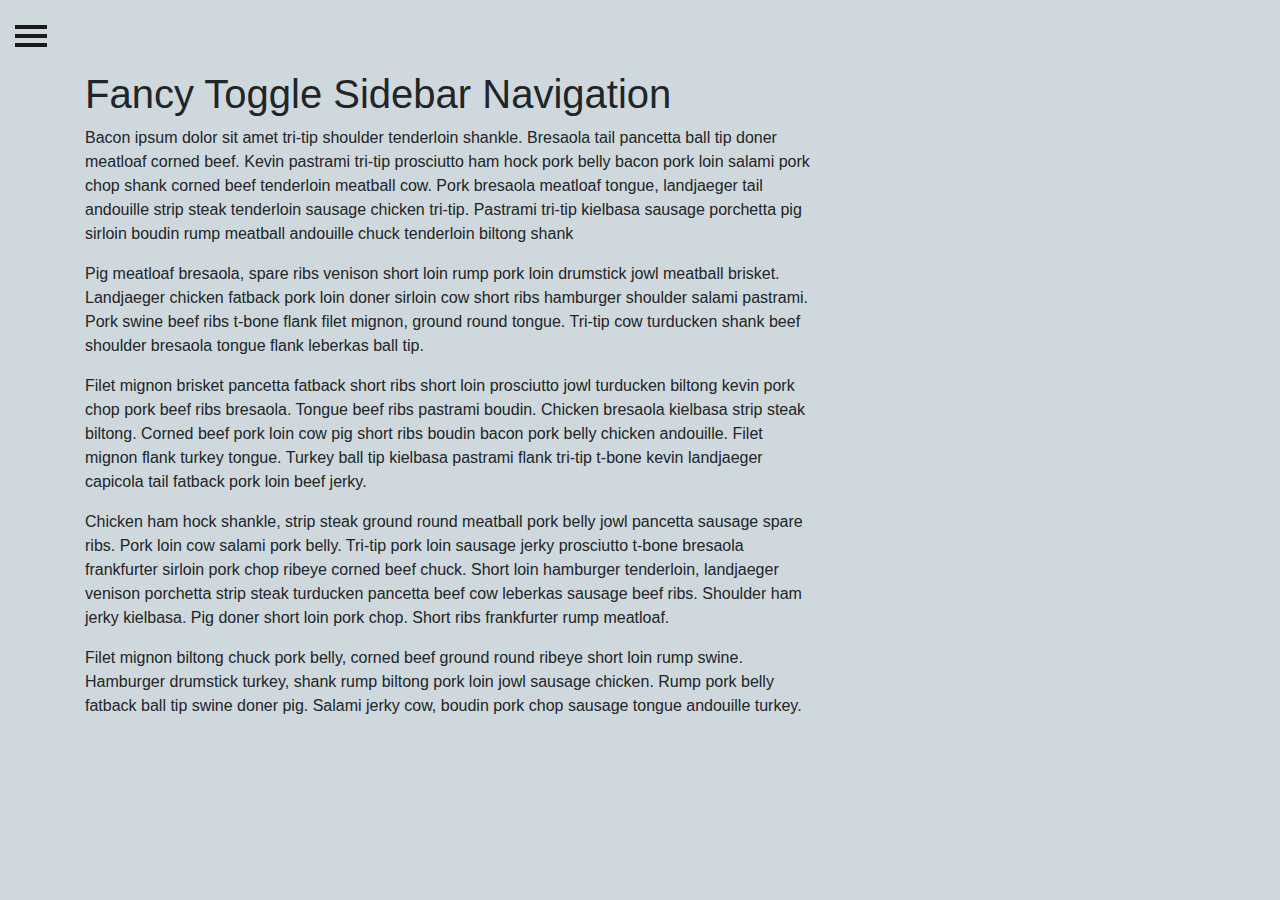
<file: doctor/deshboard1.html>
<!doctype HTML>
<html>
     <head>
	     <title></title>
		 <meta name="viewport" content="width=device-width initial-scale=1.0">
		 <link rel="stylesheet" href="https://maxcdn.bootstrapcdn.com/bootstrap/4.0.0/css/bootstrap.min.css" integrity="sha384-Gn5384xqQ1aoWXA+058RXPxPg6fy4IWvTNh0E263XmFcJlSAwiGgFAW/dAiS6JXm" crossorigin="anonymous">
	      <link rel="stylesheet" href="https://stackpath.bootstrapcdn.com/font-awesome/4.7.0/css/font-awesome.min.css">
		  <link href="https://gitcdn.github.io/bootstrap-toggle/2.2.2/css/bootstrap-toggle.min.css" rel="stylesheet">
		  <style>
		     body {
    position: relative;
    overflow-x: hidden;
    background-color: #CFD8DC;
}
body,
html { height: 100%;}
.nav .open > a, 
.nav .open > a:hover, 
.nav .open > a:focus {background-color: transparent;}

/*-------------------------------*/
/*           Wrappers            */
/*-------------------------------*/

#wrapper {
    padding-left: 0;
    -webkit-transition: all 0.5s ease;
    -moz-transition: all 0.5s ease;
    -o-transition: all 0.5s ease;
    transition: all 0.5s ease;
}

#wrapper.toggled {
    padding-left: 220px;
}

#sidebar-wrapper {
    z-index: 1000;
    left: 220px;
    width: 0;
    height: 100%;
    margin-left: -220px;
    overflow-y: auto;
    overflow-x: hidden;
    background: #1a1a1a;
    -webkit-transition: all 0.5s ease;
    -moz-transition: all 0.5s ease;
    -o-transition: all 0.5s ease;
    transition: all 0.5s ease;
}

#sidebar-wrapper::-webkit-scrollbar {
  display: none;
}

#wrapper.toggled #sidebar-wrapper {
    width: 220px;
}

#page-content-wrapper {
    width: 100%;
    padding-top: 70px;
}

#wrapper.toggled #page-content-wrapper {
    position: absolute;
    margin-right: -220px;
}

/*-------------------------------*/
/*     Sidebar nav styles        */
/*-------------------------------*/
.navbar {
  padding: 0;
}

.sidebar-nav {
    position: absolute;
    top: 0;
    width: 220px;
    margin: 0;
    padding: 0;
    list-style: none;
}

.sidebar-nav li {
    position: relative; 
    line-height: 20px;
    display: inline-block;
    width: 100%;
}

.sidebar-nav li:before {
    content: '';
    position: absolute;
    top: 0;
    left: 0;
    z-index: -1;
    height: 100%;
    width: 3px;
    background-color: #1c1c1c;
    -webkit-transition: width .2s ease-in;
      -moz-transition:  width .2s ease-in;
       -ms-transition:  width .2s ease-in;
            transition: width .2s ease-in;

}
.sidebar-nav li:hover{
  background: skyblue !important;
  border-radius: 10px;
  margin-left: 10px;
  margin-right: 10px;
}
.sidebar-nav li:hover:before,
.sidebar-nav li.open:hover:before {
    width: 100%;
    -webkit-transition: width .2s ease-in;
      -moz-transition:  width .2s ease-in;
       -ms-transition:  width .2s ease-in;
            transition: width .2s ease-in;

}

.sidebar-nav li a {
    display: block;
    color: #ddd;
    text-decoration: none;
    padding: 10px 15px 10px 30px;    
}

.sidebar-nav li a:hover,
.sidebar-nav li a:active,
.sidebar-nav li a:focus,
.sidebar-nav li.open a:hover,
.sidebar-nav li.open a:active,
.sidebar-nav li.open a:focus{
    color: #fff;
    text-decoration: none;
    background-color: transparent;
}
.sidebar-header {
    text-align: center;
    font-size: 20px;
    position: relative;
    width: 100%;
    display: inline-block;
}
.sidebar-brand {
    height: 65px;
    position: relative;
    background:#212531;
    background: linear-gradient(to right bottom, #2f3441 50%, #212531 50%);
   padding-top: 1em;
}
.sidebar-brand a {
    color: #ddd;
}
.sidebar-brand a:hover {
    color: #fff;
    text-decoration: none;
}
.dropdown-header {
    text-align: center;
    font-size: 1em;
    color: #ddd;
    background:#212531;
    background: linear-gradient(to right bottom, #2f3441 50%, #212531 50%);
}
.sidebar-nav .dropdown-menu {
    position: relative;
    width: 100%;
    padding: 0;
    margin: 0;
    border-radius: 0;
    border: none;
    background-color: #222;
    box-shadow: none;
}
.dropdown-menu.show {
    top: 0;
}
/*Fontawesome icons*/
.nav.sidebar-nav li a::before {
    font-family: fontawesome;
    content: "\f12e";
    vertical-align: baseline;
    display: inline-block;
    padding-right: 5px;
}
a[href*="#home"]::before {
  content: "\f015" !important;
}
a[href*="#about"]::before {
  content: "\f129" !important;
}
a[href*="#events"]::before {
  content: "\f073" !important;
}
a[href*="#events"]::before {
  content: "\f073" !important;
}
a[href*="#team"]::before {
  content: "\f0c0" !important;
}
a[href*="#works"]::before {
  content: "\f0b1" !important;
}
a[href*="#pictures"]::before {
  content: "\f03e" !important;
}
a[href*="#videos"]::before {
  content: "\f03d" !important;
}
a[href*="#books"]::before {
  content: "\f02d" !important;
}
a[href*="#art"]::before {
  content: "\f1fc" !important;
}
a[href*="#awards"]::before {
  content: "\f02e" !important;
}
a[href*="#services"]::before {
  content: "\f013" !important;
}
a[href*="#contact"]::before {
  content: "\f086" !important;
}
a[href*="#followme"]::before {
  content: "\f099" !important;
  color: #0084b4;
}
/*-------------------------------*/
/*       Hamburger-Cross         */
/*-------------------------------*/

.hamburger {
  position: fixed;
  top: 20px;  
  z-index: 999;
  display: block;
  width: 32px;
  height: 32px;
  margin-left: 15px;
  background: transparent;
  border: none;
}
.hamburger:hover,
.hamburger:focus,
.hamburger:active {
  outline: none;
}
.hamburger.is-closed:before {
  content: '';
  display: block;
  width: 100px;
  font-size: 14px;
  color: #fff;
  line-height: 32px;
  text-align: center;
  opacity: 0;
  -webkit-transform: translate3d(0,0,0);
  -webkit-transition: all .35s ease-in-out;
}
.hamburger.is-closed:hover:before {
  opacity: 1;
  display: block;
  -webkit-transform: translate3d(-100px,0,0);
  -webkit-transition: all .35s ease-in-out;
}

.hamburger.is-closed .hamb-top,
.hamburger.is-closed .hamb-middle,
.hamburger.is-closed .hamb-bottom,
.hamburger.is-open .hamb-top,
.hamburger.is-open .hamb-middle,
.hamburger.is-open .hamb-bottom {
  position: absolute;
  left: 0;
  height: 4px;
  width: 100%;
}
.hamburger.is-closed .hamb-top,
.hamburger.is-closed .hamb-middle,
.hamburger.is-closed .hamb-bottom {
  background-color: #1a1a1a;
}
.hamburger.is-closed .hamb-top { 
  top: 5px; 
  -webkit-transition: all .35s ease-in-out;
}
.hamburger.is-closed .hamb-middle {
  top: 50%;
  margin-top: -2px;
}
.hamburger.is-closed .hamb-bottom {
  bottom: 5px;  
  -webkit-transition: all .35s ease-in-out;
}

.hamburger.is-closed:hover .hamb-top {
  top: 0;
  -webkit-transition: all .35s ease-in-out;
}
.hamburger.is-closed:hover .hamb-bottom {
  bottom: 0;
  -webkit-transition: all .35s ease-in-out;
}
.hamburger.is-open .hamb-top,
.hamburger.is-open .hamb-middle,
.hamburger.is-open .hamb-bottom {
  background-color: #1a1a1a;
}
.hamburger.is-open .hamb-top,
.hamburger.is-open .hamb-bottom {
  top: 50%;
  margin-top: -2px;  
}
.hamburger.is-open .hamb-top { 
  -webkit-transform: rotate(45deg);
  -webkit-transition: -webkit-transform .2s cubic-bezier(.73,1,.28,.08);
}
.hamburger.is-open .hamb-middle { display: none; }
.hamburger.is-open .hamb-bottom {
  -webkit-transform: rotate(-45deg);
  -webkit-transition: -webkit-transform .2s cubic-bezier(.73,1,.28,.08);
}
.hamburger.is-open:before {
  content: '';
  display: block;
  width: 100px;
  font-size: 14px;
  color: #fff;
  line-height: 32px;
  text-align: center;
  opacity: 0;
  -webkit-transform: translate3d(0,0,0);
  -webkit-transition: all .35s ease-in-out;
}
.hamburger.is-open:hover:before {
  opacity: 1;
  display: block;
  -webkit-transform: translate3d(-100px,0,0);
  -webkit-transition: all .35s ease-in-out;
}

/*-------------------------------*/
/*            Overlay            */
/*-------------------------------*/


		  </style>
	 </head>
	 <body>
	     <div id="wrapper">
   <div class="overlay"></div>
    
        <!-- Sidebar -->
    <nav class="navbar navbar-inverse fixed-top" id="sidebar-wrapper" role="navigation">
     <ul class="nav sidebar-nav">
       <div class="sidebar-header">
       <div class="sidebar-brand">
         <a href="#">Brand</a></div></div>
       <li><a href="#home">Home</a></li>
       <li><a href="#about">About</a></li>
       <li><a href="#events">Events</a></li>
       <li><a href="#team">Team</a></li>
       <li class="dropdown">
       <a href="#works" class="dropdown-toggle"  data-toggle="dropdown">Works <span class="caret"></span></a>
     <ul class="dropdown-menu animated fadeInLeft" role="menu">
      <div class="dropdown-header">Dropdown heading</div>
      <li><a href="#pictures">Pictures</a></li>
      <li><a href="#videos">Videeos</a></li>
      <li><a href="#books">Books</a></li>
      <li><a href="#art">Art</a></li>
      <li><a href="#awards">Awards</a></li>
      </ul>
      </li>
      <li><a href="#services">Services</a></li>
      <li><a href="#contact">Contact</a></li>
      <li><a href="#followme">Follow me</a></li>
      </ul>
  </nav>
        <!-- /#sidebar-wrapper -->

        <!-- Page Content -->
        <div id="page-content-wrapper">
            <button type="button" class="hamburger animated fadeInLeft is-closed" data-toggle="offcanvas">
                <span class="hamb-top"></span>
    			<span class="hamb-middle"></span>
				<span class="hamb-bottom"></span>
            </button>
            <div class="container">
                <div class="row">
                    <div class="col-lg-8 col-lg-offset-2">
                        <h1>Fancy Toggle Sidebar Navigation</h1>
                        <p>Bacon ipsum dolor sit amet tri-tip shoulder tenderloin shankle. Bresaola tail pancetta ball tip doner meatloaf corned beef. Kevin pastrami tri-tip prosciutto ham hock pork belly bacon pork loin salami pork chop shank corned beef tenderloin meatball cow. Pork bresaola meatloaf tongue, landjaeger tail andouille strip steak tenderloin sausage chicken tri-tip. Pastrami tri-tip kielbasa sausage porchetta pig sirloin boudin rump meatball andouille chuck tenderloin biltong shank </p>
                        <p>Pig meatloaf bresaola, spare ribs venison short loin rump pork loin drumstick jowl meatball brisket. Landjaeger chicken fatback pork loin doner sirloin cow short ribs hamburger shoulder salami pastrami. Pork swine beef ribs t-bone flank filet mignon, ground round tongue. Tri-tip cow turducken shank beef shoulder bresaola tongue flank leberkas ball tip.</p>
                        <p>Filet mignon brisket pancetta fatback short ribs short loin prosciutto jowl turducken biltong kevin pork chop pork beef ribs bresaola. Tongue beef ribs pastrami boudin. Chicken bresaola kielbasa strip steak biltong. Corned beef pork loin cow pig short ribs boudin bacon pork belly chicken andouille. Filet mignon flank turkey tongue. Turkey ball tip kielbasa pastrami flank tri-tip t-bone kevin landjaeger capicola tail fatback pork loin beef jerky.</p>
                        <p>Chicken ham hock shankle, strip steak ground round meatball pork belly jowl pancetta sausage spare ribs. Pork loin cow salami pork belly. Tri-tip pork loin sausage jerky prosciutto t-bone bresaola frankfurter sirloin pork chop ribeye corned beef chuck. Short loin hamburger tenderloin, landjaeger venison porchetta strip steak turducken pancetta beef cow leberkas sausage beef ribs. Shoulder ham jerky kielbasa. Pig doner short loin pork chop. Short ribs frankfurter rump meatloaf.</p>
                        <p>Filet mignon biltong chuck pork belly, corned beef ground round ribeye short loin rump swine. Hamburger drumstick turkey, shank rump biltong pork loin jowl sausage chicken. Rump pork belly fatback ball tip swine doner pig. Salami jerky cow, boudin pork chop sausage tongue andouille turkey.</p>                         
                    </div>
                </div>
            </div>
        </div>
        <!-- /#page-content-wrapper -->

    </div>
    <!-- /#wrapper --> 















		     <script src="https://code.jquery.com/jquery-3.2.1.slim.min.js" integrity="sha384-KJ3o2DKtIkvYIK3UENzmM7KCkRr/rE9/Qpg6aAZGJwFDMVNA/GpGFF93hXpG5KkN" crossorigin="anonymous"></script>
			<script src="https://cdnjs.cloudflare.com/ajax/libs/popper.js/1.12.9/umd/popper.min.js" integrity="sha384-ApNbgh9B+Y1QKtv3Rn7W3mgPxhU9K/ScQsAP7hUibX39j7fakFPskvXusvfa0b4Q" crossorigin="anonymous"></script>
			<script src="https://maxcdn.bootstrapcdn.com/bootstrap/4.0.0/js/bootstrap.min.js" integrity="sha384-JZR6Spejh4U02d8jOt6vLEHfe/JQGiRRSQQxSfFWpi1MquVdAyjUar5+76PVCmYl" crossorigin="anonymous"></script>
			<script src="https://code.jquery.com/jquery-3.5.1.js"></script>
		   <script>
		   $(document).ready(function () {
  var trigger = $('.hamburger'),
      overlay = $('.overlay'),
     isClosed = false;

    trigger.click(function () {
      hamburger_cross();      
    });

    function hamburger_cross() {

      if (isClosed == true) {          
        overlay.hide();
        trigger.removeClass('is-open');
        trigger.addClass('is-closed');
        isClosed = false;
      } else {   
        overlay.show();
        trigger.removeClass('is-closed');
        trigger.addClass('is-open');
        isClosed = true;
      }
  }
  
  $('[data-toggle="offcanvas"]').click(function () {
        $('#wrapper').toggleClass('toggled');
  });  
});
		   </script>
		 

	 </body>
</html>
</file>
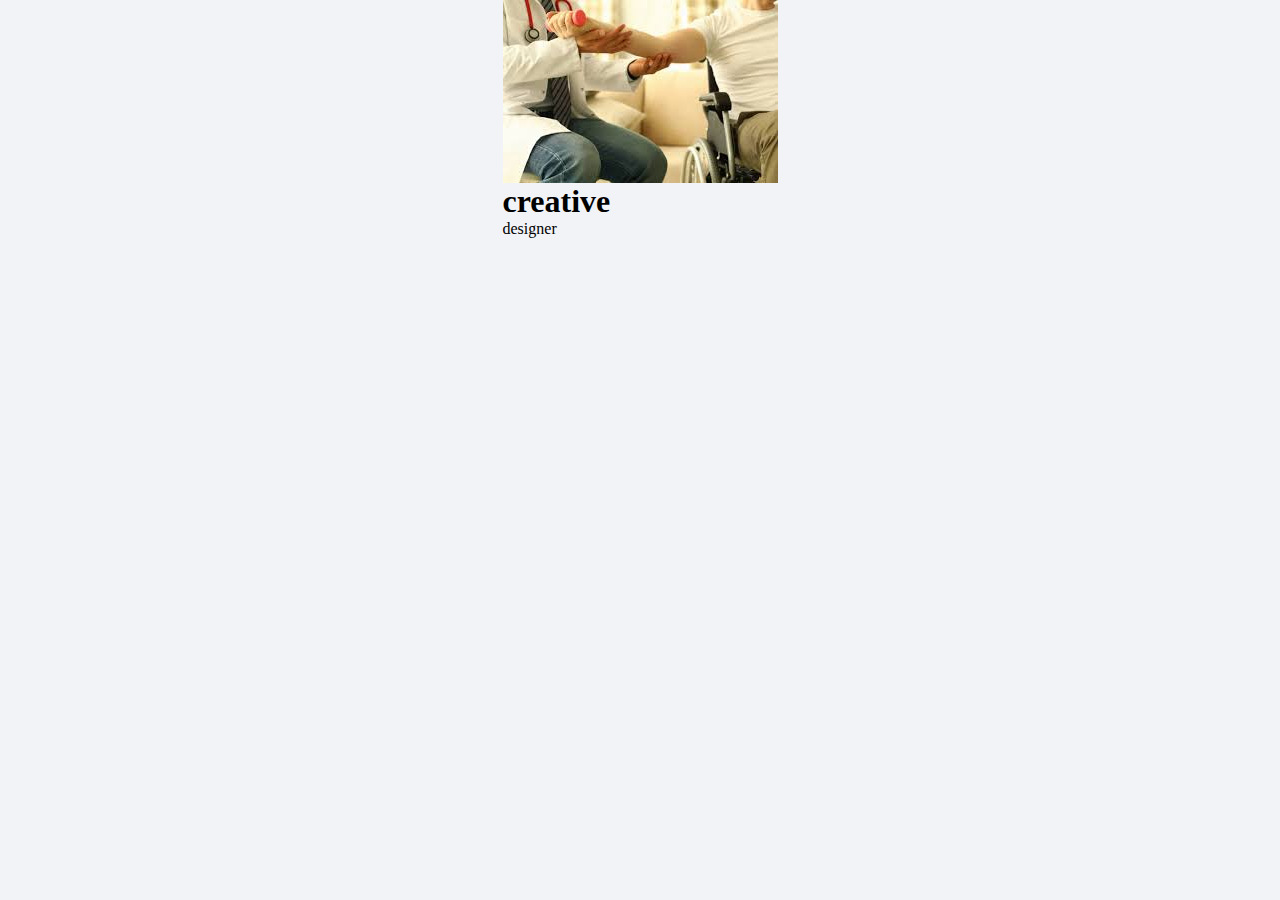
<file: doctor/flex.html>
<html>
     <head>
	 <style>
	     *
		 {
		 margin:0;
		 padding:0;
		 box-sizing:border-box;
			 }
			 body{
			  background-color:#f2f3f7;
			 
			 
			 }
			 .container
			 {
			  width:90%;
			  margin:auto;
			   min-height:100px;
			  display:flex;
			   justify-content:space-around;
			   align-item:center;
			   transform-style
			 }
			 
			 
	 </style>
	   
     </head>
     <body>
	     <div class="container">
		     <div class="card">
			     <img src="images/about.jpg">
				 <div class="content">
				 <h1>creative</h1>
				 <p>designer</p>
			 <div>	 
		</div>		 
     </body>	 


</html>
</file>
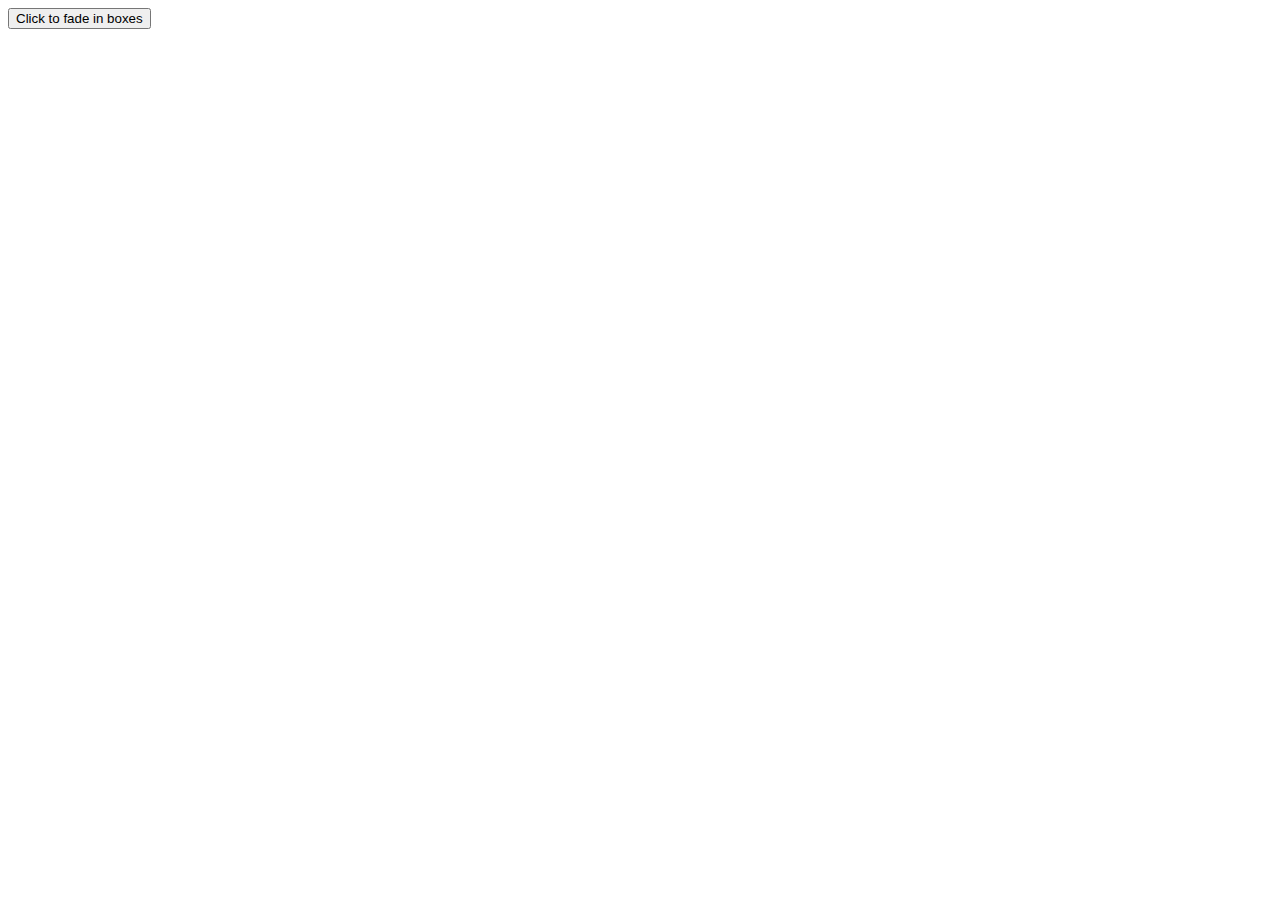
<file: doctor/learn.html>
<html>
     <head>
	 <script src="https://code.jquery.com/jquery-3.5.1.js" integrity="sha256-QWo7LDvxbWT2tbbQ97B53yJnYU3WhH/C8ycbRAkjPDc=" crossorigin="anonymous"></script>
	 <script>
	 $(document).ready(function(){
  $("button").click(function(){
    $("#div1").fadeToggle();
    $("#div2").fadeToggle("slow");
    $("#div3").fadeToggle(3000);
  });
});
     
    
	 
	 </script>
	 </head>
	 <body>
	     <button>Click to fade in boxes</button><br><br>
	     <div id="div1" style="width:80px;height:80px;display:none;background-color:red;"></div><br>
<div id="div2" style="width:80px;height:80px;display:none;background-color:green;"></div><br>
<div id="div3" style="width:80px;height:80px;display:none;background-color:blue;"></div>
		 
	 </body>
</html>
</file>
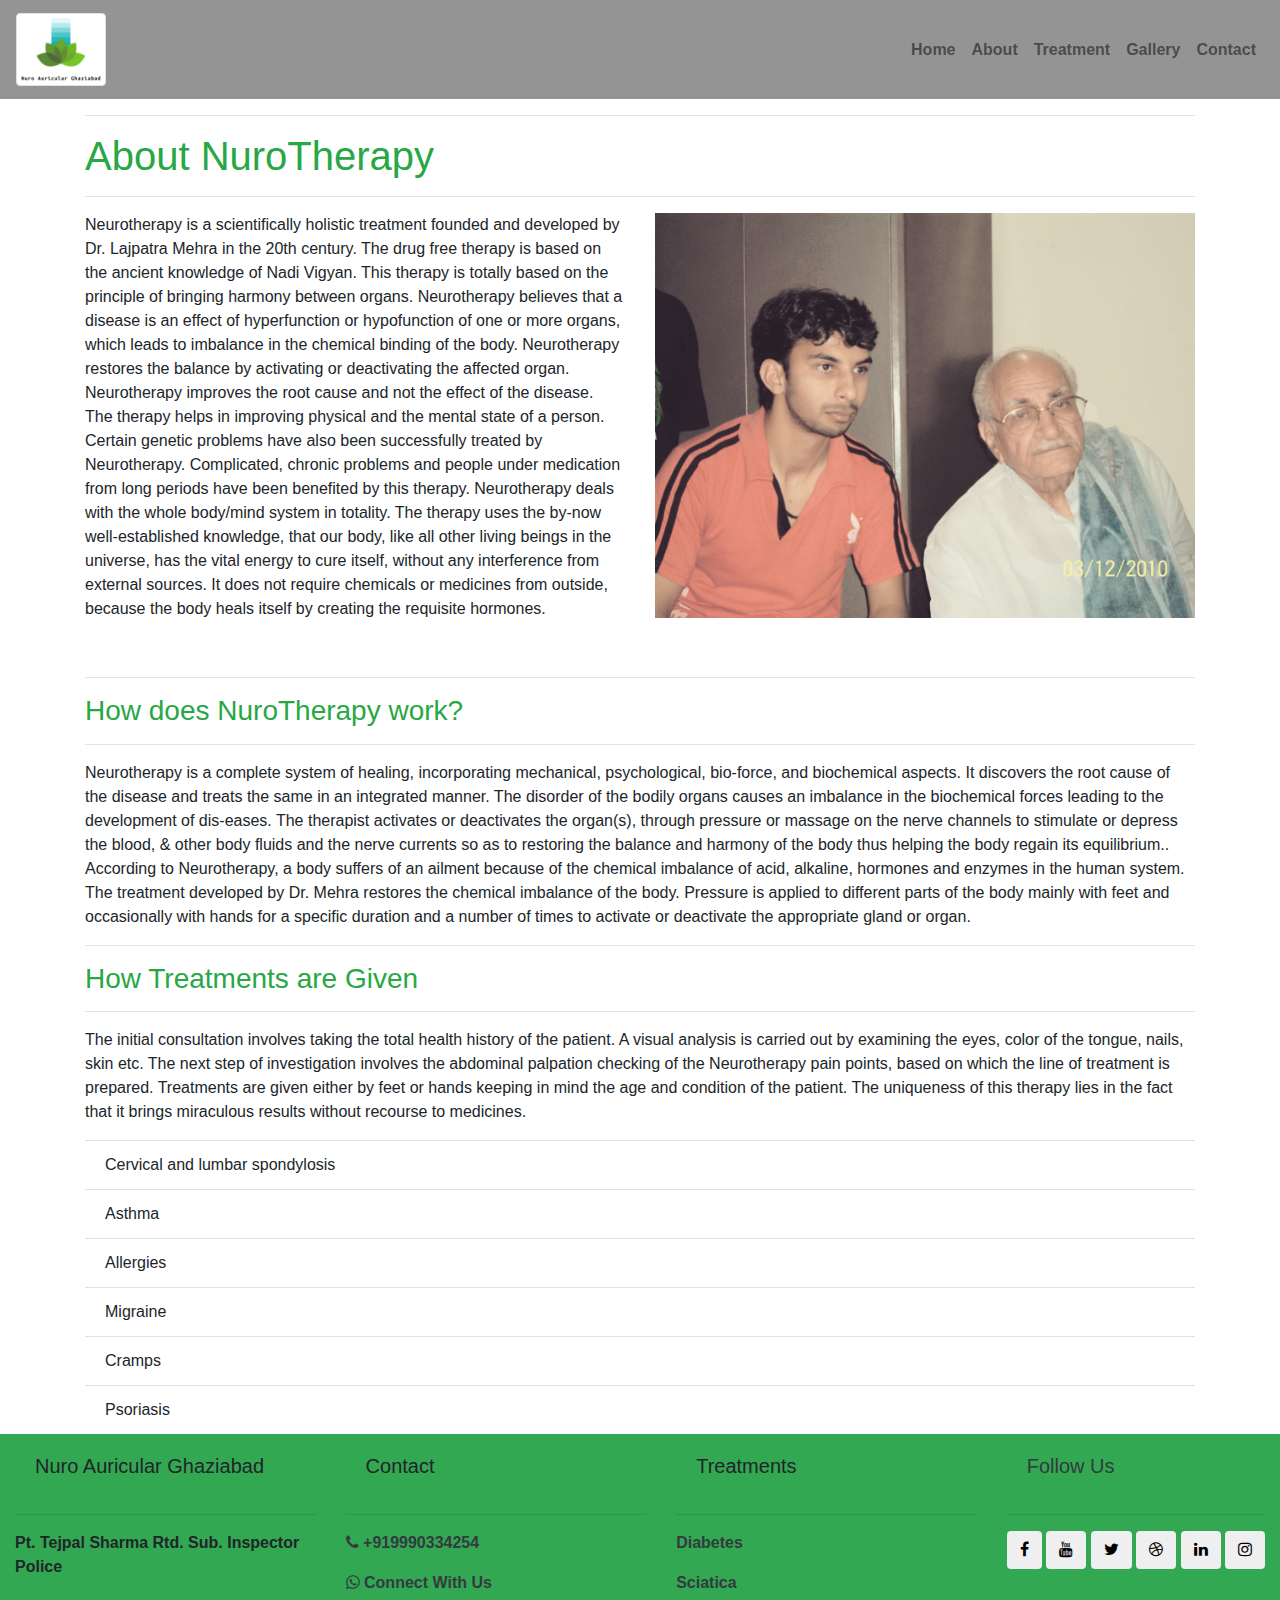
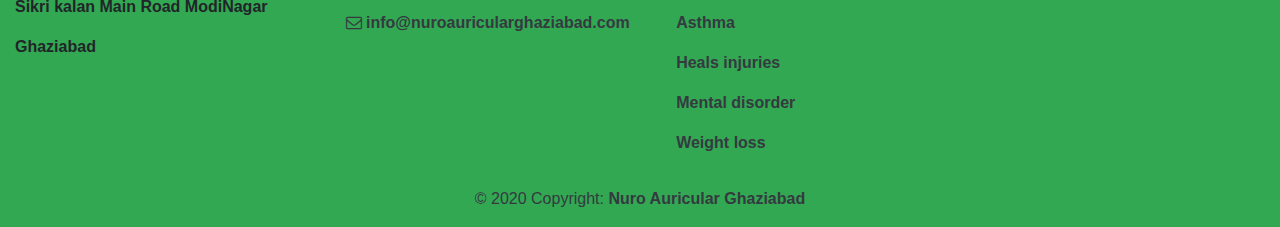
<file: doctor/nurotherapy.html>
<!Doctype Html>
<html>
     <head>
	 <meta charset="utf-8">
	     <title> NuroTherapy </title>
		 
         <meta name="viewport" content="width=device-width, initial-scale=1">
	
		 <link rel="stylesheet" href="https://maxcdn.bootstrapcdn.com/bootstrap/4.0.0/css/bootstrap.min.css" integrity="sha384-Gn5384xqQ1aoWXA+058RXPxPg6fy4IWvTNh0E263XmFcJlSAwiGgFAW/dAiS6JXm" crossorigin="anonymous">
	      <link rel="stylesheet" href="https://stackpath.bootstrapcdn.com/font-awesome/4.7.0/css/font-awesome.min.css">
		      <link rel="apple-touch-icon" sizes="180x180" href="images/favicon.png">
		      <link rel="icon" type="image/png" sizes="32x32"href="images/favicon.png">
		      <link rel="icon" type="image/png" sizes="16x16" href="images/favicon.png">
		  
		  <link rel="stylesheet" href="min.css">
		  
		  </head>
		  <nav class="navbar navbar-expand-lg navbar-light sticky-top  topnav" >
				  <a class="navbar-brand" href="#"><img class="img-thumbnail" src="images/logo/logo_transparent.png"></a>
				  <button class="navbar-toggler" type="button" data-toggle="collapse" data-target="#main_nav">
					<span class="navbar-toggler-icon"></span>
				  </button>
				  <div class="collapse navbar-collapse " id="main_nav">
				<ul class="navbar-nav ml-auto">
					<li class="nav-item "> <a class="nav-link font-weight-bold" href="index.html">Home </a> </li>
					<li class="nav-item"><a class="nav-link font-weight-bold" href="about.html"> About </a></li>
					
					<li class="nav-item dropdown" >
					   <a class="nav-link font-weight-bold  " href="#" data-toggle="dropdown">Treatment </a>
						<ul class="dropdown-menu dropdown-menu-right" style="#f0fcf6;">
						       
							<li><a class="dropdown-item font-weight-bold " href="nurotherapy.html" >Neurotherapy </a></li>
							
							<li><a class="dropdown-item font-weight-bold" href="auricular.html">Auricular Therapy </a></li>
							<li><a class="dropdown-item font-weight-bold" href="sujok.html">Sujok Therapy</a></li>
						</ul>
					</li>
					<li class="nav-item"><a class="nav-link font-weight-bold" href="gallery.html">Gallery</a></li>
					<li class="nav-item"><a class="nav-link font-weight-bold" href="contact.html"> Contact </a></li>
				</ul>
				  </div> <!-- navbar-collapse.// -->
		</nav>
		
		 <div class="container" >
		     <hr>
		     <h1 class="text-success ">About NuroTherapy</h1><hr>
			 <div class="row">
			     <div class="col-sm">
				     <p class=" "> Neurotherapy is a scientifically holistic treatment founded and developed by Dr. Lajpatra Mehra in the 20th century.
								The drug free therapy is based on the ancient knowledge of Nadi Vigyan. This therapy is totally based on the principle of bringing harmony between organs. Neurotherapy believes that a disease is an effect of hyperfunction or hypofunction of one or more organs, which leads to imbalance in the chemical binding of the body. Neurotherapy restores the balance by activating or deactivating the affected organ.

								Neurotherapy improves the root cause and not the effect of the disease. The therapy helps in improving physical and the mental state of a person. Certain genetic problems have also been successfully treated by Neurotherapy.

								Complicated, chronic problems and people under medication from long periods have been benefited by this therapy.
								Neurotherapy deals with the whole body/mind system in totality. The therapy uses the by-now well-established knowledge, that our body, like all other living beings in the universe, has the vital energy to cure itself, without any interference from external sources. It does not require chemicals or medicines from outside, because the body heals itself by creating the requisite hormones. </p><br>
								
								
								
								
								
								
									 
				 </div> 
				 <div class="col-sm">
				     <img class="img-fluid" src="images/about.jpeg">
				 </div>
			 </div>
			 	     <hr>
					 <h3 class="text-success">How does NuroTherapy work?</h3>
					 <hr>
                     <p>
						Neurotherapy is a complete system of healing, incorporating mechanical, psychological, bio-force, and biochemical aspects. It discovers the root cause of the disease and treats the same in an integrated manner. The disorder of the bodily organs causes an imbalance in the biochemical forces leading to the development of dis-eases. The therapist activates or deactivates the organ(s), through pressure or massage on the nerve channels to stimulate or depress the blood, & other body fluids and the nerve currents so as to restoring the balance and harmony of the body thus helping the body regain its equilibrium..
                        According to Neurotherapy, a body suffers of an ailment because of the chemical imbalance of acid, alkaline, hormones and enzymes in the human system. The treatment developed by Dr. Mehra restores the chemical imbalance of the body. Pressure is applied to different parts of the body mainly with feet and occasionally with hands for a specific duration and a number of times to activate or deactivate the appropriate gland or organ.

					 </p>	
					 <hr>
		         <h3 class="text-success">How Treatments are Given</h3><hr>
				 <p>The initial consultation involves taking the total health history of the patient. A visual analysis is carried out by examining the eyes, color of the tongue, nails, skin etc.
                    The next step of investigation involves the abdominal palpation checking of the Neurotherapy pain points, based on which the line of treatment is prepared. Treatments are given either by feet or hands keeping in mind the age and condition of the patient. The uniqueness of this therapy lies in the fact that it brings miraculous results without recourse to medicines.
				 
				 </p>
				 <ol class="list-group list-group-flush">
				     <li class="list-group-item">Cervical and lumbar spondylosis</li>
					 <li class="list-group-item">Asthma</li>
					 <li class="list-group-item">Allergies</li>
					 <li class="list-group-item">Migraine</li>
					 <li class="list-group-item">Cramps</li>
					 <li class="list-group-item">Psoriasis</li>
				 </ol>
         </div>		 
		
		
		
		
		
		
		
		
		
		
		
		
		
		<!--footer-->
	     <footer class="page-footer" style="background-color:#32a852;">
		     <div class="container-fluid"> 
			     <div class="row">
				     <div class="col-sm">
					     
					     <h5 class="card-body"> Nuro Auricular Ghaziabad</h5><hr>
						 <p class="card-text font-weight-bold">Pt. Tejpal Sharma Rtd. Sub. Inspector Police</p>
						 <p class="card-text font-weight-bold">Sikri kalan Main Road ModiNagar</p>
						 <p class="card-text font-weight-bold">Ghaziabad</p>
					     
					 </div>	 
					 <div class="col-sm">
					     <h5 class="card-body">Contact</h5><hr>
						 <p class="text-dark"><i class="fa fa-phone" aria-hidden="true"></i>
                         <a  class="text-dark font-weight-bold" href="tel:+919555235110">+919990334254</a>    
                       </p>
					  <p class="text-dark font-weight-bold"><i class="fa fa-whatsapp" aria-hidden="true"></i> <a class="text-dark" href="https://wa.me/9990334254?text=Hello">Connect With Us</a>
                     </p>
				     <p class="text-dark font-weight-bold"> <i class="fa fa-envelope-o" aria-hidden="true"></i> <a  class="text-dark" href="mailto:info@nuroauricularghaziabad.com">info@nuroauricularghaziabad.com</a></p>
					 </div>
					 
					 <div class="col-sm">
					     <h5 class="card-body">Treatments</h5><hr>
						 <p class="font-weight-bold"><a class="link  text-dark" href="treatment.html">Diabetes</p>
						 <p class="font-weight-bold"><a class="link  text-dark" href="treatment.html">Sciatica</p>
						 <p class="font-weight-bold"><a class="link  text-dark" href="treatment.html">Asthma</p>
						 <p class="font-weight-bold"><a class="link  text-dark" href="treatment.html">Heals injuries</p>
						 <p class="font-weight-bold"><a class="link  text-dark" href="treatment.html">Mental disorder</p>
						 <p class="font-weight-bold"><a class="link  text-dark" href="treatment.html">Weight loss</p>
					 </div>
					 <div class="col-sm">
					     <h5 class="card-body">Follow Us</h5><hr>
						     
					         <div class="footer-social">
					   
						         <div class="template-demo"> <button type="button" class="btn btn-social-icon btn-outline-facebook"><i class="fa fa-facebook"></i></button> <button type="button" class="btn btn-social-icon btn-outline-youtube"><i class="fa fa-youtube"></i></button> <button type="button" class="btn btn-social-icon btn-outline-twitter"><i class="fa fa-twitter"></i></button> <button type="button" class="btn btn-social-icon btn-outline-dribbble"><i class="fa fa-dribbble"></i></button> <button type="button" class="btn btn-social-icon btn-outline-linkedin"><i class="fa fa-linkedin"></i></button> <button type="button" class="btn btn-social-icon btn-outline-instagram"><i class="fa fa-instagram"></i></button> </div>
					  </div>
				 </div>
			 </div>
			 <!-- copy right-->
		      <div class="footer-copyright text-center py-3 text-dark" >© 2020 Copyright:
               <a href="www.vikingsapplication.com" class="text-dark font-weight-bold"> Nuro Auricular Ghaziabad</a>
             </div>
			 
		 </footer>
		      
		 
         <script src="https://code.jquery.com/jquery-3.2.1.slim.min.js" ></script>
			<script src="https://cdnjs.cloudflare.com/ajax/libs/popper.js/1.12.9/umd/popper.min.js" ></script>
			<script src="https://maxcdn.bootstrapcdn.com/bootstrap/4.0.0/js/bootstrap.min.js" ></script>
			<script>
		  $(window).scroll(function()
		  {
		     $('nav').toggleClass('scrolled',$(this).scrollTop() > 100);
		  });
		  </script>
       
		 
		    <script src="https://code.jquery.com/jquery-3.5.1.js" ></script>
		  


	
	</body>
</html>
</file>
<file: Kumbh/kumbh.css>
*{
	margin:0px;
	padding:0px;
	}
.footer{
	background-color:black;
	height:210px;
	width:100%;
}
p{
	font-size:17px;
	list-style:none;

}

nav ul li a{
	color:white;
	margin:15px;
	padding:px;
}
a:hover{
	border-bottom:1px solid white;
	color:white;
}
.topnav
{
	background-color:#b71c1c ;
}
p a h1{
	color:white;
	text-decoration:none;

}
.text{
	color:#b71c1c;
}
 p a {
	color:white;
	text-decoration:none;
}
.text-white{
	font:20px;
}
h4
{
	color:white;
}
</file>
<file: doctor/min.css>
.navbar .nav-item:hover .nav-link{color:yellow;  border-bottom: 3px solid #243463;  
	
}
.navbar .nav-item dropdown :hover .dropdown-menu .dropdown-item{color:yellow;  border-bottom: 3px solid #243463;  
	
}




.topnav
{ 
     transition:.5s ease;
	background-color:#949494;
	
	
	
}
.topnav.scrolled
{
	background-color:#5cb85c ;
	
}
.fi.scrolled{
	background-color:#f0fcf6;
	
}
.topnav a:hover 
{
	border-bottom:3px solid #243463;
	
}
 
 
 
 [aria-expanded="false"] > .expanded,
                 [aria-expanded="true"] > .collapsed {
                  display: none;
                    }
					.container
			 {
			   position:relative;
			  
			 }
			 .image {
				  display: block;
				  width: 100%;
				  height: auto;
				}
				.overlay {
                  position: absolute;
				  top:50%;
				  bottom: 0;
				  left: 0;
				  right: 0;
				  height: 20%;
				  width: auto;
				  opacity: 0;
				  transition: .5s ease;
				  background-color:rgba(0,0,0,0.5);
				  
				} 
				.container:hover .overlay {
         opacity: 1;
		 
         }
		 @media all and (min-width:450px)
		 {
		  .overlay
		  {
		   position:absolute;
		  }
		  .card p
		  {
			  padding:10px;
			  
			  
		  }
</file>
